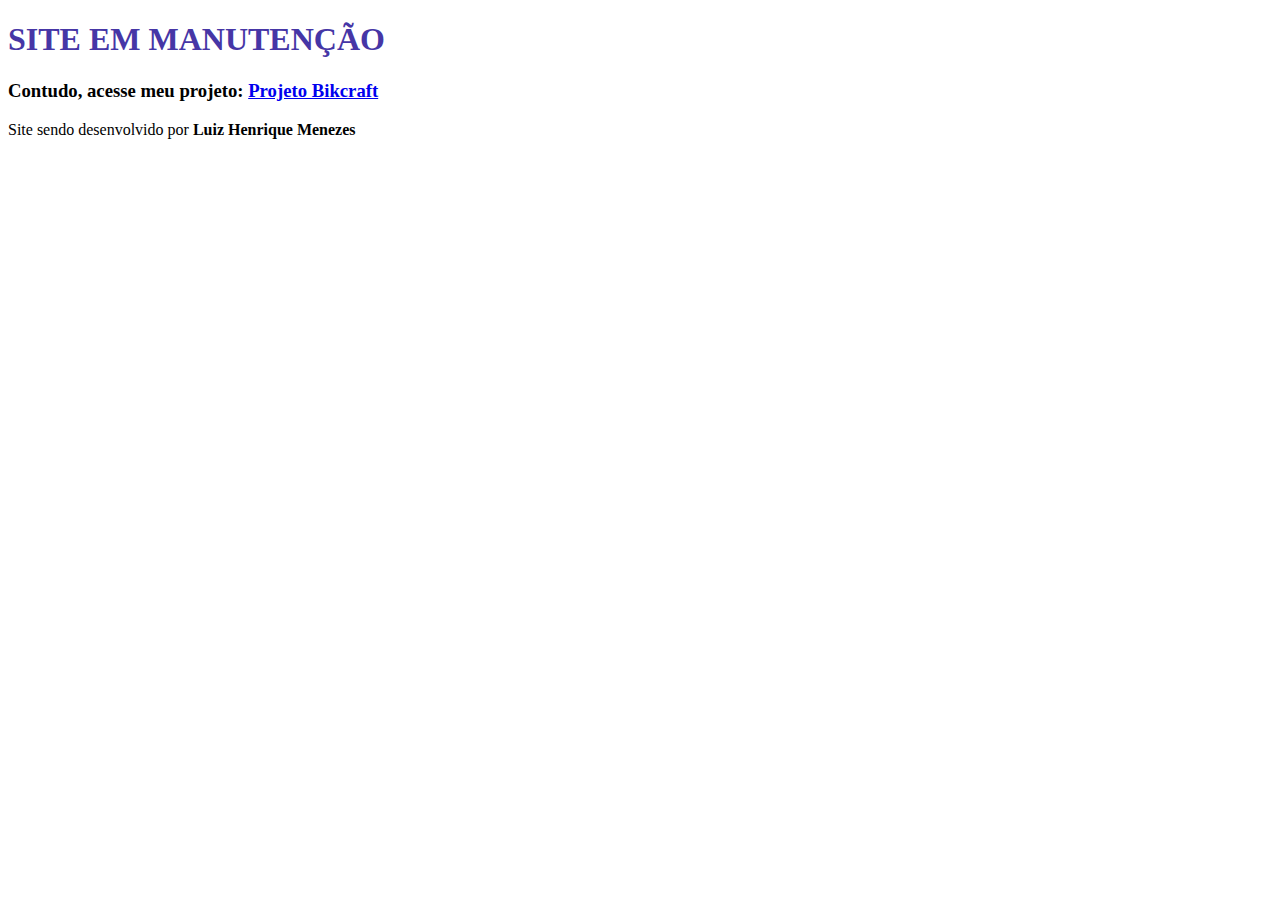
<file: index.html>
<!DOCTYPE html>
<html lang="pt-br">
  <head>
    <title>Portfólio - Luiz Henrique</title>
    <meta charset="utf-8">
    <link rel="stylesheet" href="css/style.css">
  </head>
  
  <body>
    <div class="container">
      <header>
        <h1>SITE EM MANUTENÇÃO</h1>
      </header>
      
      <div> 
        <h3>
          <p> Contudo, acesse meu projeto:
            <a href="Origamid Projects/bikecraft mine/web/index.html">Projeto Bikcraft</a>
          </p>
        </h3>
      </div>
      
      <footer>
        <p>Site sendo desenvolvido por <strong>Luiz Henrique Menezes</strong></p> <br>
      </footer>
    </div>


    <!-- Global site tag (gtag.js) - Google Analytics -->
    <script async src="https://www.googletagmanager.com/gtag/js?id=G-ENLS49CXFW"></script>
    <script>
      window.dataLayer = window.dataLayer || [];
      function gtag(){dataLayer.push(arguments);}
      gtag('js', new Date());

      gtag('config', 'G-ENLS49CXFW');
    </script>

  </body>
</html>
</file>
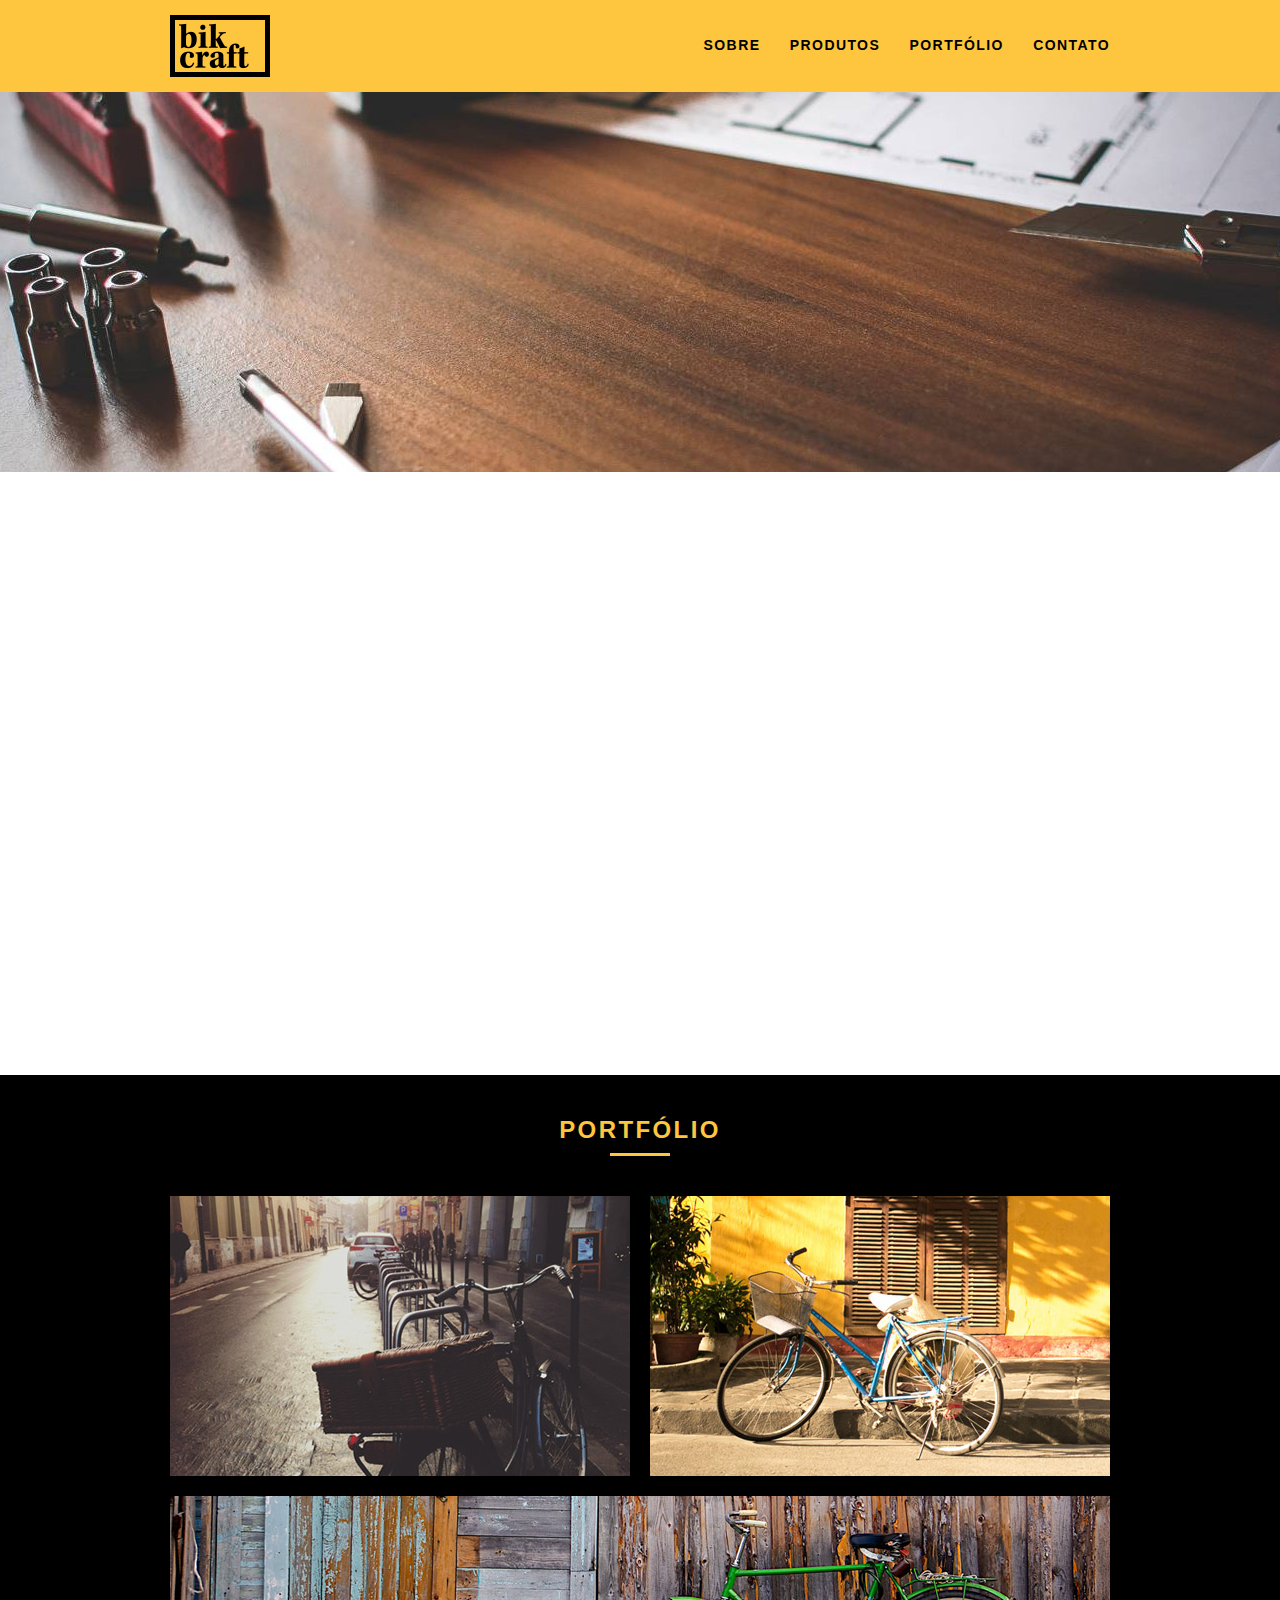
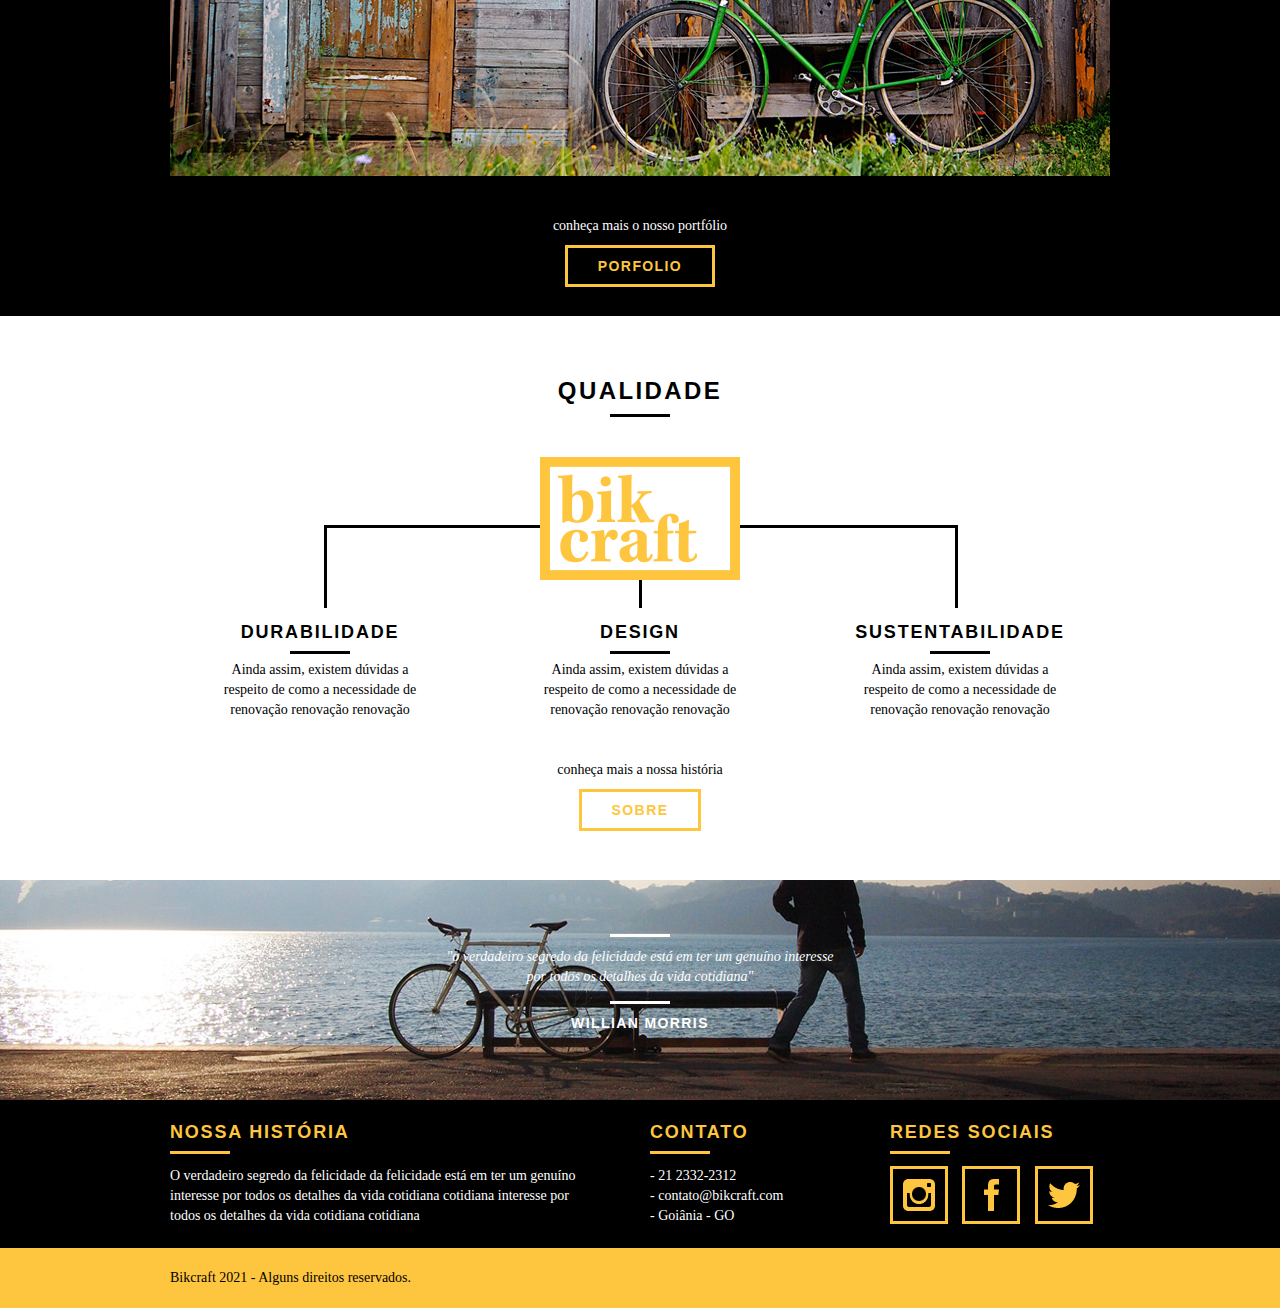
<file: Origamid Projects/bikecraft mine/web/index.html>
<!DOCTYPE html>
<html lang="pt-br">
	<head>
		<meta charset="utf-8">
		<link rel="stylesheet" href="css/style.css">
		<script src="js/libs/modernizr.custom.45655.js"></script>
		<title>Bikcraft - Bicicletas Personalizadas</title>
		<meta name="description" content="Compre a sua bicicleta personalizada na Bikcraft. Possuímos modelos Passeio, Retrô e Esporte.">
		<meta property="og:type" content="website"/>
		<meta property="og:title" content="Bikcraft - Bicicletas Personalizadas"/>
		<meta property="og:description" content="Compre a sua bicicleta personalizada na Bikcraft. Possuímos modelos Passeio, Retrô e Esporte."/>
		<meta property="og:url" content="http://bikcraft.com"/>
		<meta property="og:image" content="http://bikcraft.com/img/og-image.png"/>
		<meta name="viewport" content="width=device-width, initial-scale=1">
		<link rel="shortcut icon" href="favicon.ico">

	</head>
	<body>
		<header class="header">
			<div class="container">
				<a href="index.html" class="grid-4">
					<img src="img/bikcraft.png" alt="Bikcraf">
				</a>
				<nav class="grid-12 header_menu">
					<ul>
						<li><a href="sobre.html">Sobre</a></li>
						<li><a href="produtos.html">Produtos</a></li>
						<li><a href="portfolio.html">Portfólio</a></li>
						<li><a href="contato.html">Contato</a></li>
					</ul>
				</nav>
			</div>
		</header>

			<section class="introducao">
				<div class="container">
					<h1>Bicicletas Feitas a Mãos</h1>
					<blockquote class="quote-externo">
					<p>"não tenha nada em sua casa que você não considere útil ou acredita ser bonito"
					</p>
					<cite>WILLIAN MORRIS</cite>
					</blockquote>
					<a href="produtos.html" class="btn">Orçamento</a>
				</div>
			</section>

			<section class="produtos container animar-interno">
				<h2 class="subtitulo">Produtos</h2>
				<ul class="produtos_lista">
					
					<li class="grid-1-3">
						<div class="produtos_icone">
						<img src="img/produtos/passeio.png">
						</div>
						<h3>Passeio</h3>
						<p>Ainda assim, existem dúvidas a respeito de como a necessidade de renovação.</p>
					</li>

					<li class="grid-1-3">
						<div class="produtos_icone">
						<img src="img/produtos/esporte.png">
						</div>
						<h3>Esporte</h3>
						<p>Ainda assim, existem dúvidas a respeito de como a necessidade de renovação.</p>
					</li>

					<li class="grid-1-3">
						<div class="produtos_icone">
						<img src="img/produtos/retro.png">
						</div>
						<h3>Retro</h3>
						<p>Ainda assim, existem dúvidas a respeito de como a necessidade de renovação.</p>
					</li>
				</ul>
				<div class="call">
					<p>clique aqui e veja os detalhes dos produtos</p>
					<a href="produtos.html" class="btn btn-preto">Produtos</a>
				</div>
			</section>
<!-- Fecha Produtos -->

			<section class="portfolio">
				<div class="container">
					<h2 class="subtitulo">Portfólio</h2>
						<div class="portfolio_lista">
							<div class="grid-8"><img src="img/portfolio/retro.jpg" alt="Bicicleta Retro"></div>
							<div class="grid-8"><img src="img/portfolio/passeio.jpg" alt="Bicicleta de Passeio"></div>
							<div class="grid-16"><img src="img/portfolio/esporte.jpg" alt="Bicicleta para Esporte"></div>
						</div>
						<div class="call">
							<p>conheça mais o nosso portfólio</p>
							<a href="portfolio.html" class="btn">Porfolio</a>
						</div>
				</div>
			</section>

			<section class="qualidade container">
				<h2 class="subtitulo">Qualidade</h2>
				<img src="img/bikcraft-qualidade.png">
				<ul class="qualidade_lista">
					<li class="grid-1-3">
					<h3>Durabilidade</h3>
					<p>Ainda assim, existem dúvidas a respeito de como a necessidade de renovação renovação renovação</p>
					</li>
					<li class="grid-1-3">
					<h3>Design</h3>
					<p>Ainda assim, existem dúvidas a respeito de como a necessidade de renovação renovação renovação</p>
					</li>
					<li class="grid-1-3">
					<h3>Sustentabilidade</h3>
					<p>Ainda assim, existem dúvidas a respeito de como a necessidade de renovação renovação renovação</p>
					</li>
				</ul>
				<div class="call">
					<P>conheça mais a nossa história</P>
					<a href="sobre.html" class="btn btn-preto">Sobre</a>
			</div>
			</section>

			<section class="quebra">
				<blockquote class="quote-externo container">
					<p>"o verdadeiro segredo da felicidade está em ter um genuíno interesse por todos os detalhes da vida cotidiana"
					</p>
					<cite>WILLIAN MORRIS</cite>
				</blockquote>
			</section>

			<footer>
				<div class="footer">
					<div class="container">

						<div class="grid-8 footer_historia">
							<h3>Nossa História</h3>
							<p>O verdadeiro segredo da felicidade da felicidade está em ter um genuíno interesse por todos os detalhes da vida cotidiana cotidiana interesse por todos os detalhes da vida cotidiana cotidiana
							</p>
						</div>
						
						<div class="grid-4 footer_contato">
							<h3>Contato</h3>
							<ul>
								<li>- 21 2332-2312</li>
								<li>- contato@bikcraft.com</li>
								<li>- Goiânia - GO</li>
							</ul>
						</div>

						<div class="grid-4 footer_redes">
							<h3>Redes Sociais</h3>
							<ul>
								<li><a href="https://www.instagram.com" target="_blank"><img src="img/redes-sociais/instagram.png"></a></li>
								<li><a href="https://www.facebook.com" target="_blank"><img src="img/redes-sociais/facebook.png"></a></li>
								<li><a href="https://www.twitter.com" target="_blank"><img src="img/redes-sociais/twitter.png"></a></li>
								</ul>
						</div>

					</div>
				</div>
				<div class="copy">
					<div class="container">
						<p class="grid-16"> Bikcraft 2021 - Alguns direitos reservados.
						</p>
					</div>
				</div>
			</footer>

	<!-- JavaScript -->
	<script src="js/libs/jquery-3.6.0.min.js"></script>
	<script src="js/plugins.js"></script>
	<script src="js/main.js"></script>
	<!-- JavaScript -->

	</body>
</html>
</file>
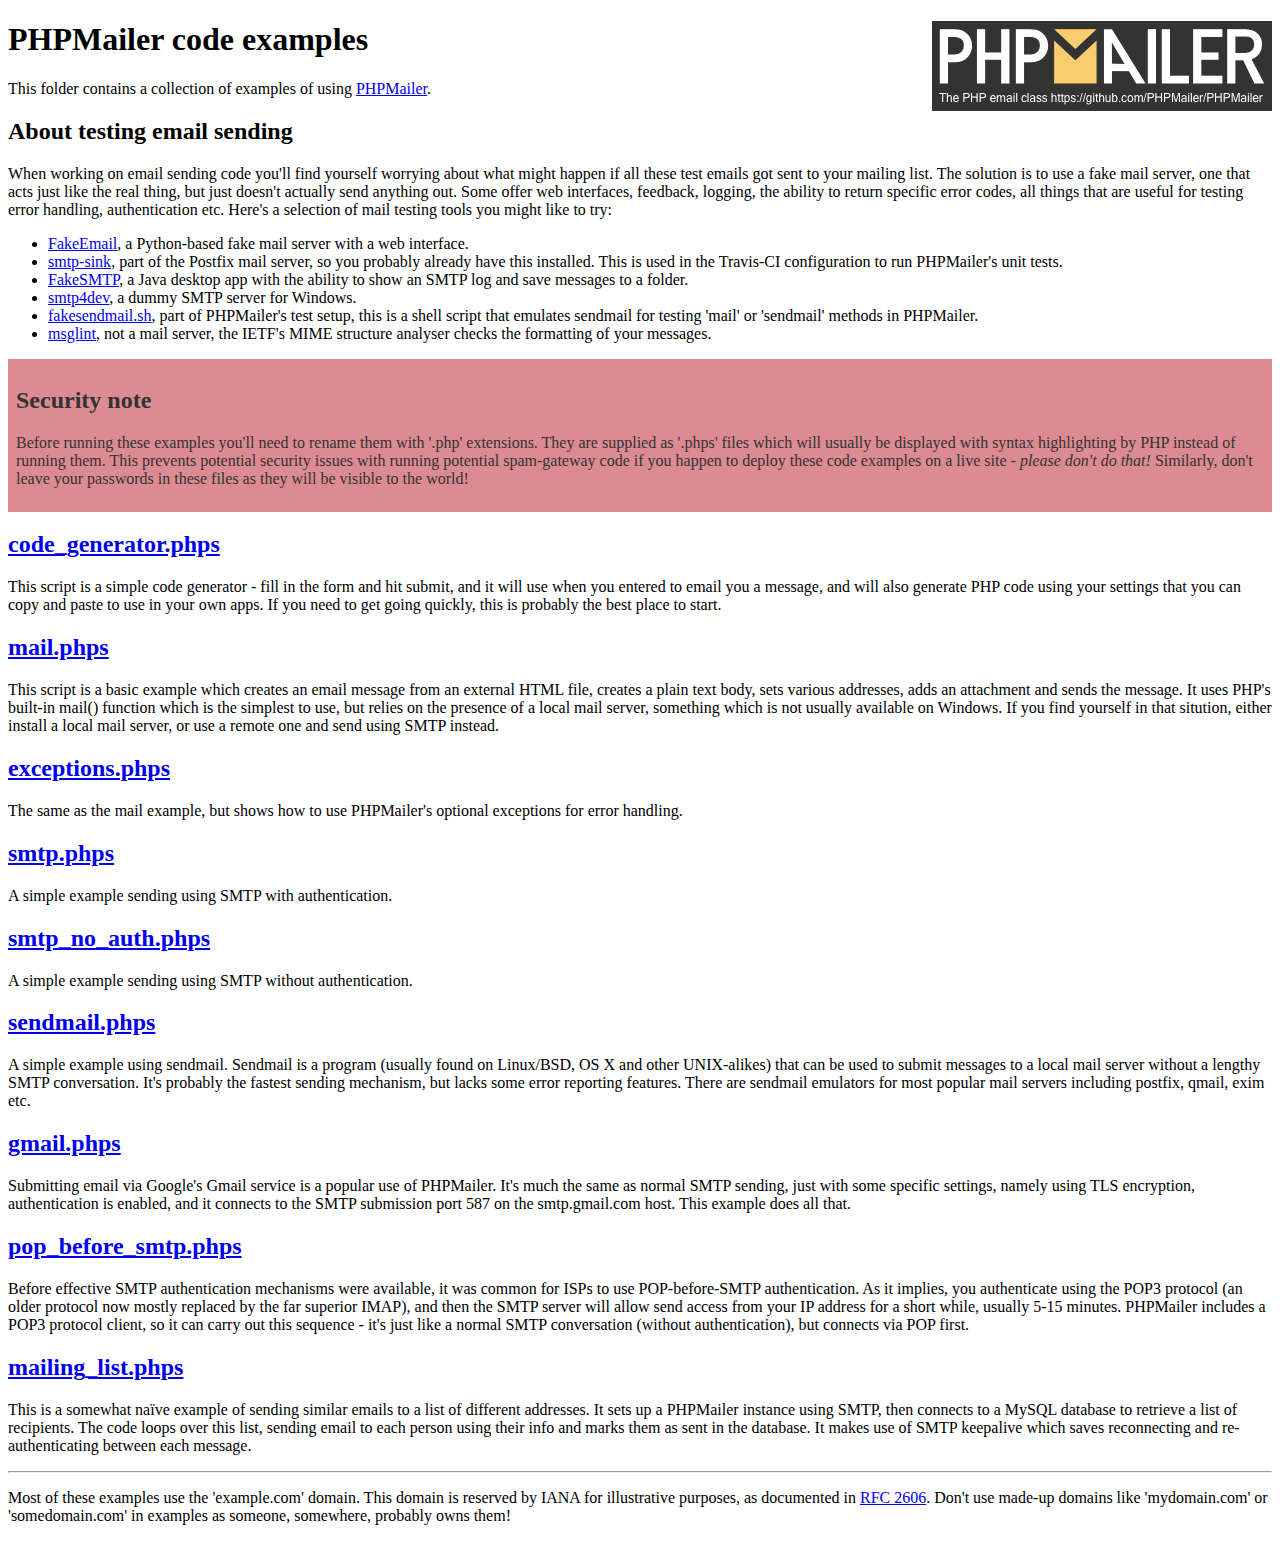
<file: Origamid Projects/bikecraft mine/web/PHPMailer/examples/index.html>
<!DOCTYPE html>
<html>
<head>
	<meta charset="UTF-8">
	<title>PHPMailer Examples</title>
</head>
<body>
<h1>PHPMailer code examples<a href="https://github.com/PHPMailer/PHPMailer"><img src="images/phpmailer.png" style="float:right; border:0;" alt="PHPMailer logo"></a></h1>
<p>This folder contains a collection of examples of using <a href="https://github.com/PHPMailer/PHPMailer">PHPMailer</a>.</p>
<h2>About testing email sending</h2>
<p>When working on email sending code you'll find yourself worrying about what might happen if all these test emails got sent to your mailing list. The solution is to use a fake mail server, one that acts just like the real thing, but just doesn't actually send anything out. Some offer web interfaces, feedback, logging, the ability to return specific error codes, all things that are useful for testing error handling, authentication etc. Here's a selection of mail testing tools you might like to try:</p>
<ul>
  <li><a href="https://github.com/isotoma/FakeEmail">FakeEmail</a>, a Python-based fake mail server with a web interface.</li>
  <li><a href="http://www.postfix.org/smtp-sink.1.html">smtp-sink</a>, part of the Postfix mail server, so you probably already have this installed. This is used in the Travis-CI configuration to run PHPMailer's unit tests.</li>
  <li><a href="https://github.com/Nilhcem/FakeSMTP">FakeSMTP</a>, a Java desktop app with the ability to show an SMTP log and save messages to a folder.</li>
  <li><a href="http://smtp4dev.codeplex.com">smtp4dev</a>, a dummy SMTP server for Windows.</li>
  <li><a href="https://github.com/PHPMailer/PHPMailer/blob/master/test/fakesendmail.sh">fakesendmail.sh</a>, part of PHPMailer's test setup, this is a shell script that emulates sendmail for testing 'mail' or 'sendmail' methods in PHPMailer.</li>
  <li><a href="http://tools.ietf.org/tools/msglint/">msglint</a>, not a mail server, the IETF's MIME structure analyser checks the formatting of your messages.</li>
</ul>
<div style="padding: 8px; color: #333333; background-color: #dc8b92">
<h2>Security note</h2>
<p>Before running these examples you'll need to rename them with '.php' extensions. They are supplied as '.phps' files which will usually be displayed with syntax highlighting by PHP instead of running them. This prevents potential security issues with running potential spam-gateway code if you happen to deploy these code examples on a live site - <em>please don't do that!</em> Similarly, don't leave your passwords in these files as they will be visible to the world!</p>
</div>
<h2><a href="code_generator.phps">code_generator.phps</a></h2>
<p>This script is a simple code generator - fill in the form and hit submit, and it will use when you entered to email you a message, and will also generate PHP code using your settings that you can copy and paste to use in your own apps. If you need to get going quickly, this is probably the best place to start.</p>
<h2><a href="mail.phps">mail.phps</a></h2>
<p>This script is a basic example which creates an email message from an external HTML file, creates a plain text body, sets various addresses, adds an attachment and sends the message. It uses PHP's built-in mail() function which is the simplest to use, but relies on the presence of a local mail server, something which is not usually available on Windows. If you find yourself in that sitution, either install a local mail server, or use a remote one and send using SMTP instead.</p>
<h2><a href="exceptions.phps">exceptions.phps</a></h2>
<p>The same as the mail example, but shows how to use PHPMailer's optional exceptions for error handling.</p>
<h2><a href="smtp.phps">smtp.phps</a></h2>
<p>A simple example sending using SMTP with authentication.</p>
<h2><a href="smtp_no_auth.phps">smtp_no_auth.phps</a></h2>
<p>A simple example sending using SMTP without authentication.</p>
<h2><a href="sendmail.phps">sendmail.phps</a></h2>
<p>A simple example using sendmail. Sendmail is a program (usually found on Linux/BSD, OS X and other UNIX-alikes) that can be used to submit messages to a local mail server without a lengthy SMTP conversation. It's probably the fastest sending mechanism, but lacks some error reporting features. There are sendmail emulators for most popular mail servers including postfix, qmail, exim etc.</p>
<h2><a href="gmail.phps">gmail.phps</a></h2>
<p>Submitting email via Google's Gmail service is a popular use of PHPMailer. It's much the same as normal SMTP sending, just with some specific settings, namely using TLS encryption, authentication is enabled, and it connects to the SMTP submission port 587 on the smtp.gmail.com host. This example does all that.</p>
<h2><a href="pop_before_smtp.phps">pop_before_smtp.phps</a></h2>
<p>Before effective SMTP authentication mechanisms were available, it was common for ISPs to use POP-before-SMTP authentication. As it implies, you authenticate using the POP3 protocol (an older protocol now mostly replaced by the far superior IMAP), and then the SMTP server will allow send access from your IP address for a short while, usually 5-15 minutes. PHPMailer includes a POP3 protocol client, so it can carry out this sequence - it's just like a normal SMTP conversation (without authentication), but connects via POP first.</p>
<h2><a href="mailing_list.phps">mailing_list.phps</a></h2>
<p>This is a somewhat naïve example of sending similar emails to a list of different addresses. It sets up a PHPMailer instance using SMTP, then connects to a MySQL database to retrieve a list of recipients. The code loops over this list, sending email to each person using their info and marks them as sent in the database. It makes use of SMTP keepalive which saves reconnecting and re-authenticating between each message.</p>
<hr>
<p>Most of these examples use the 'example.com' domain. This domain is reserved by IANA for illustrative purposes, as documented in <a href="http://tools.ietf.org/html/rfc2606">RFC 2606</a>. Don't use made-up domains like 'mydomain.com' or 'somedomain.com' in examples as someone, somewhere, probably owns them!</p>
</body>
</html>
</file>
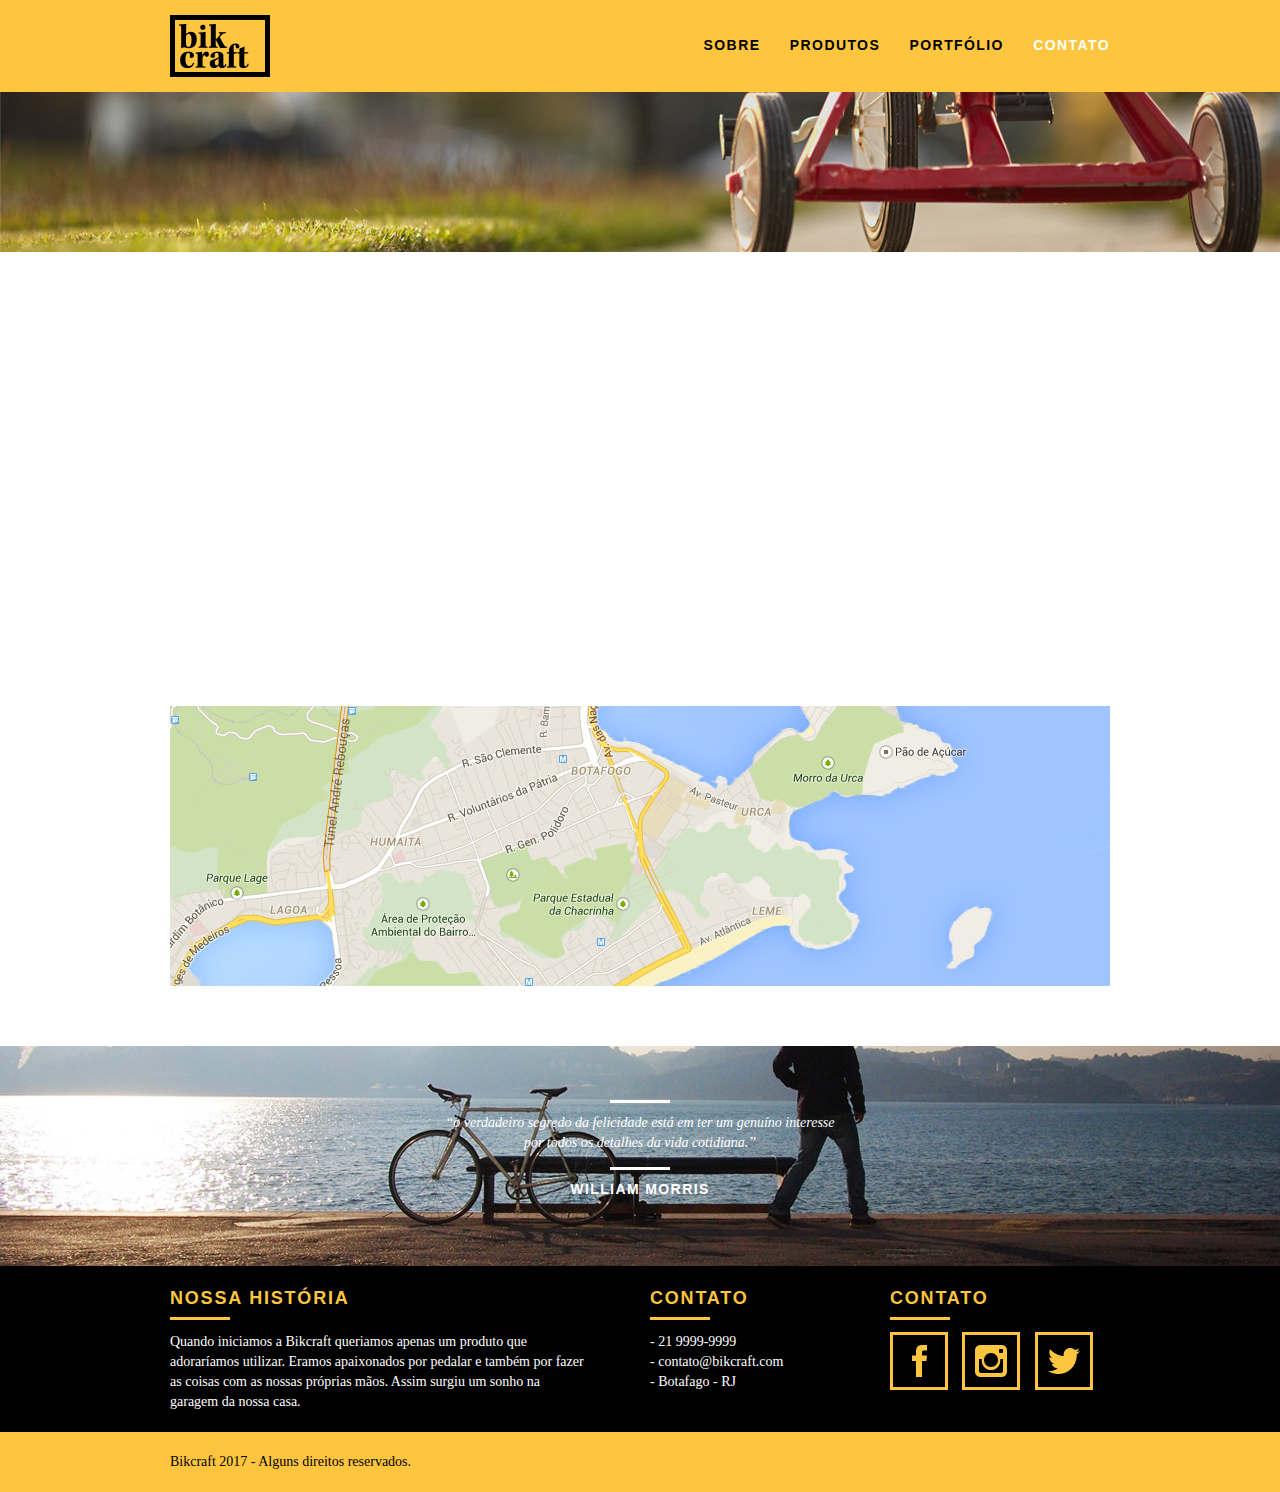
<file: Origamid Projects/bikecraft mine/web/contato.html>
<!DOCTYPE html>
<html lang="pt-br">
	<head>
		<meta charset="utf-8">
		<title>Bikcraft - Contato - 21 9999-9999</title>
		<meta name="description" content="Compre a sua bicicleta personalizada na Bikcraft. Possuímos modelos Passeio, Retrô e Esporte.">
		<meta property="og:type" content="website"/>
		<meta property="og:title" content="Bikcraft - Bicicletas Personalizadas"/>
		<meta property="og:description" content="Compre a sua bicicleta personalizada na Bikcraft. Possuímos modelos Passeio, Retrô e Esporte."/>
		<meta property="og:url" content="http://bikcraft.com"/>
		<meta property="og:image" content="http://bikcraft.com/img/og-image.png"/>
		<meta name="viewport" content="width=device-width, initial-scale=1">
		<link rel="shortcut icon" href="favicon.ico">

		<link rel="stylesheet" href="css/style.css">
		<script src="js/libs/modernizr.custom.45655.js"></script>
	</head>

	<body>

		<header class="header">
			<div class="container">
				<a href="index.html" class="grid-4">
					<img src="img/bikcraft.png" alt="Bikcraft">
				</a>
				<nav class="grid-12 header_menu">
					<ul>
						<li><a href="sobre.html">Sobre</a></li>
						<li><a href="produtos.html">Produtos</a></li>
						<li><a href="portfolio.html">Portfólio</a></li>
						<li><a href="contato.html" class="menu_ativo">Contato</a></li>
					</ul>
				</nav>
			</div>
		</header>

		<section class="introducao-interna interna_contato">
			<div class="container">
				<h1>Contato</h1>
				<p>tire suas dúvidas com a gente</p>
			</div>
		</section>

		<section class="contato container animar-interno">

			<form action="enviar.php" method="post" name="form" class="formphp contato_form grid-8">
				<label for="nome">Nome</label>
				<input id="nome" name="nome" type="text">
				<label for="email">E-mail</label>
				<input id="email" name="email" type="text">
				<label for="telefone">Telefone</label>
				<input id="telefone" name="telefone" type="text">

				<label class="nao-aparece">Se você não é um robô, deixe em branco.</label>
				<input type="text" class="nao-aparece" name="leaveblank">
				<label class="nao-aparece">Se você não é um robô, não mude este campo.</label>
				<input type="text" class="nao-aparece" name="dontchange" value="http://" >

				<label for="mensagem">Mensagem</label>
				<textarea name="mensagem" id="mensagem"></textarea>

				<button id="enviar" name="enviar" type="submit" class="btn btn-preto">Enviar</button>
			</form>

			<div class="contato_dados grid-8">
				<h3>Dados</h3>
				<span>+55 21 9999-9999</span>
				<span>orcamento@bikcraft.com</span>
				<span>Rua Ali Perto - Botafogo</span>
				<span>Rio de Janeiro - RJ - Brasil</span>
				<h3>Redes Sociais</h3>
				<ul>
					<li><a href="http://facebook.com" target="_blank"><img src="img/redes-sociais/facebook.png" alt="Facebook Bikcraft"></a></li>
					<li><a href="http://instagram.com" target="_blank"><img src="img/redes-sociais/instagram.png" alt="Instagram Bikcraft"></a></li>
					<li><a href="http://twitter.com" target="_blank"><img src="img/redes-sociais/twitter.png" alt="Twitter Bikcraft"></a></li>
				</ul>
			</div>
		</section>

		<section class="container contato_mapa">
			<a href="http://google.com" target="_blank" class="grid-16"><img src="img/endereco-bikcraft.jpg" alt="Endereço da Bikcraft"></a>
		</section>

		<div class="quebra">
			<blockquote class="quote-externo container">
				<p>“o verdadeiro segredo da felicidade está em ter um genuíno interesse por todos os detalhes da vida cotidiana.”</p>
				<cite>WILLIAM MORRIS</cite>
			</blockquote>
		</div>

		<footer>
			<div class="footer">
				<div class="container">

					<div class="grid-8 footer_historia">
						<h3>Nossa História</h3>
						<p>Quando iniciamos a Bikcraft queriamos apenas um produto que adoraríamos utilizar. Eramos apaixonados por pedalar e também por fazer as coisas com as nossas próprias mãos. Assim surgiu um sonho na garagem da nossa casa.</p>
					</div>

					<div class="grid-4 footer_contato">
						<h3>Contato</h3>
						<ul>
							<li>- 21 9999-9999</li>
							<li>- contato@bikcraft.com</li>
							<li>- Botafago - RJ</li>
						</ul>
					</div>

					<div class="grid-4 footer_redes">
						<h3>Contato</h3>
						<ul>
							<li><a href="http://facebook.com" target="_blank"><img src="img/redes-sociais/facebook.png" alt="Facebook Bikcraft"></a></li>
							<li><a href="http://instagram.com" target="_blank"><img src="img/redes-sociais/instagram.png" alt="Instagram Bikcraft"></a></li>
							<li><a href="http://twitter.com" target="_blank"><img src="img/redes-sociais/twitter.png" alt="Twitter Bikcraft"></a></li>
						</ul>
					</div>

				</div>
			</div>

			<div class="copy">
				<div class="container">
					<p class="grid-16">Bikcraft 2017 - Alguns direitos reservados.</p>
				</div>
			</div>
		</footer>

	<!-- JavaScript -->
	<script src="js/libs/jquery-3.6.0.min.js"></script>
	<script src="js/plugins.js"></script>
	<script src="js/main.js"></script>

	<!-- JavaScript -->


	</body>
</html>
</file>
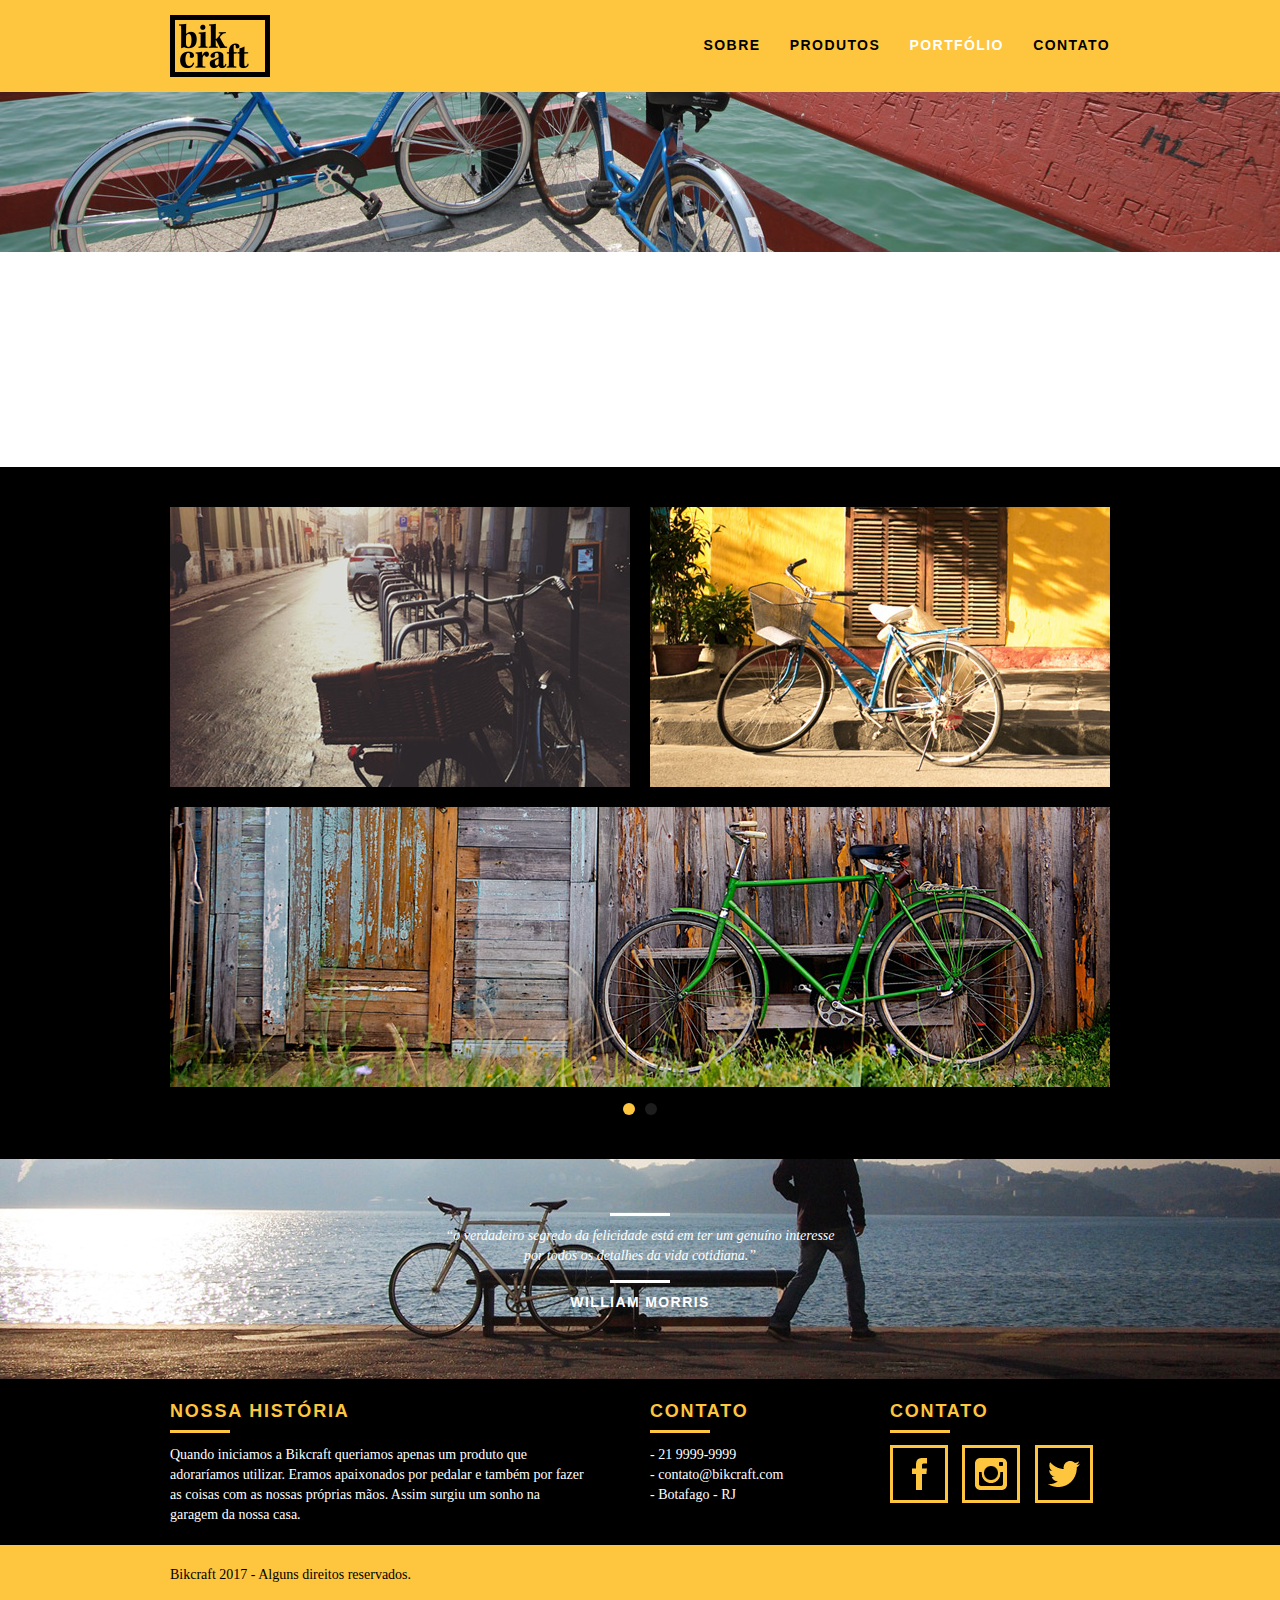
<file: Origamid Projects/bikecraft mine/web/portfolio.html>
<!DOCTYPE html>
<html lang="pt-br">
	<head>
		<meta charset="utf-8">
		<title>Bikcraft - Conheça o portfólio de clientes</title>
		<meta name="description" content="Compre a sua bicicleta personalizada na Bikcraft. Possuímos modelos Passeio, Retrô e Esporte.">
		<meta property="og:type" content="website"/>
		<meta property="og:title" content="Bikcraft - Bicicletas Personalizadas"/>
		<meta property="og:description" content="Compre a sua bicicleta personalizada na Bikcraft. Possuímos modelos Passeio, Retrô e Esporte."/>
		<meta property="og:url" content="http://bikcraft.com"/>
		<meta property="og:image" content="http://bikcraft.com/img/og-image.png"/>
		<meta name="viewport" content="width=device-width, initial-scale=1">
		<link rel="shortcut icon" href="favicon.ico">

		<link rel="stylesheet" href="css/style.css">
		<script src="js/libs/modernizr.custom.45655.js"></script>
	</head>

	<body>

		<header class="header">
			<div class="container">
				<a href="index.html" class="grid-4">
					<img src="img/bikcraft.png" alt="Bikcraft">
				</a>
				<nav class="grid-12 header_menu">
					<ul>
						<li><a href="sobre.html">Sobre</a></li>
						<li><a href="produtos.html">Produtos</a></li>
						<li><a href="portfolio.html" class="menu_ativo">Portfólio</a></li>
						<li><a href="contato.html">Contato</a></li>
					</ul>
				</nav>
			</div>
		</header>

		<section class="introducao-interna interna_portfolio">
			<div class="container">
				<h1>Portfólio</h1>
				<p>conheça os projetos que amamos mostrar</p>
			</div>
		</section>

		<section class="container animar-interno">
			<ul class="rslides">
				<li>
					<blockquote class="quote_clientes">
						<p>"No mundo atual, a contínua expansão de nossa atividade cumpre 
							um papel essencial na formulação da gestão inovadora da qual fazemos parte"
						</p>
						<cite>Barbara Moss</cite>
					</blockquote>
				</li>

				<li>
					<blockquote class="quote_clientes">
						<p>"No mundo atual, a contínua expansão de nossa atividade cumpre 
							um papel essencial na formulação da gestão inovadora da qual fazemos parte"
						</p>
						<cite>Carla</cite>
					</blockquote>
				</li>

				<li>
					<blockquote class="quote_clientes">
						<p>"No mundo atual, a contínua expansão de nossa atividade cumpre 
							um papel essencial na formulação da gestão inovadora da qual fazemos parte"
						</p>
						<cite>Antonio</cite>
					</blockquote>
				</li>

			</ul>
		</section>

		<section class="portfolio">
			<div class="container">
				<ul class="portfolio_lista rslides_portfolio">

					<li>
						<div class="grid-8"><img src="img/portfolio/retro.jpg" alt="Bicicleta Retro"></div>
						<div class="grid-8"><img src="img/portfolio/passeio.jpg" alt="Bicicleta de Passeio"></div>
						<div class="grid-16"><img src="img/portfolio/esporte.jpg" alt="Bicicleta para Esporte"></div>
					</li>

					<li>
						<div class="grid-8"><img src="img/portfolio/passeio.jpg" alt="Bicicleta de Passeio"></div>
						<div class="grid-8"><img src="img/portfolio/retro.jpg" alt="Bicicleta Retro"></div>
						<div class="grid-16"><img src="img/portfolio/esporte.jpg" alt="Bicicleta para Esporte"></div>
					</li>

				</ul>
			</div>				
		</section>


		<div class="quebra">
			<blockquote class="quote-externo container">
				<p>“o verdadeiro segredo da felicidade está em ter um genuíno interesse por todos os detalhes da vida cotidiana.”</p>
				<cite>WILLIAM MORRIS</cite>
			</blockquote>
		</div>

		<footer>
			<div class="footer">
				<div class="container">

					<div class="grid-8 footer_historia">
						<h3>Nossa História</h3>
						<p>Quando iniciamos a Bikcraft queriamos apenas um produto que adoraríamos utilizar. Eramos apaixonados por pedalar e também por fazer as coisas com as nossas próprias mãos. Assim surgiu um sonho na garagem da nossa casa.</p>
					</div>

					<div class="grid-4 footer_contato">
						<h3>Contato</h3>
						<ul>
							<li>- 21 9999-9999</li>
							<li>- contato@bikcraft.com</li>
							<li>- Botafago - RJ</li>
						</ul>
					</div>

					<div class="grid-4 footer_redes">
						<h3>Contato</h3>
						<ul>
							<li><a href="http://facebook.com" target="_blank"><img src="img/redes-sociais/facebook.png" alt="Facebook Bikcraft"></a></li>
							<li><a href="http://instagram.com" target="_blank"><img src="img/redes-sociais/instagram.png" alt="Instagram Bikcraft"></a></li>
							<li><a href="http://twitter.com" target="_blank"><img src="img/redes-sociais/twitter.png" alt="Twitter Bikcraft"></a></li>
						</ul>
					</div>

				</div>
			</div>

			<div class="copy">
				<div class="container">
					<p class="grid-16">Bikcraft 2017 - Alguns direitos reservados.</p>
				</div>
			</div>
		</footer>

		<!-- JavaScript -->
		<script src="js/libs/jquery-3.6.0.min.js"></script>
		<script src="js/plugins.js"></script>
		<script src="js/main.js"></script>
	
		<!-- JavaScript -->


		
	</body>
</html>
</file>
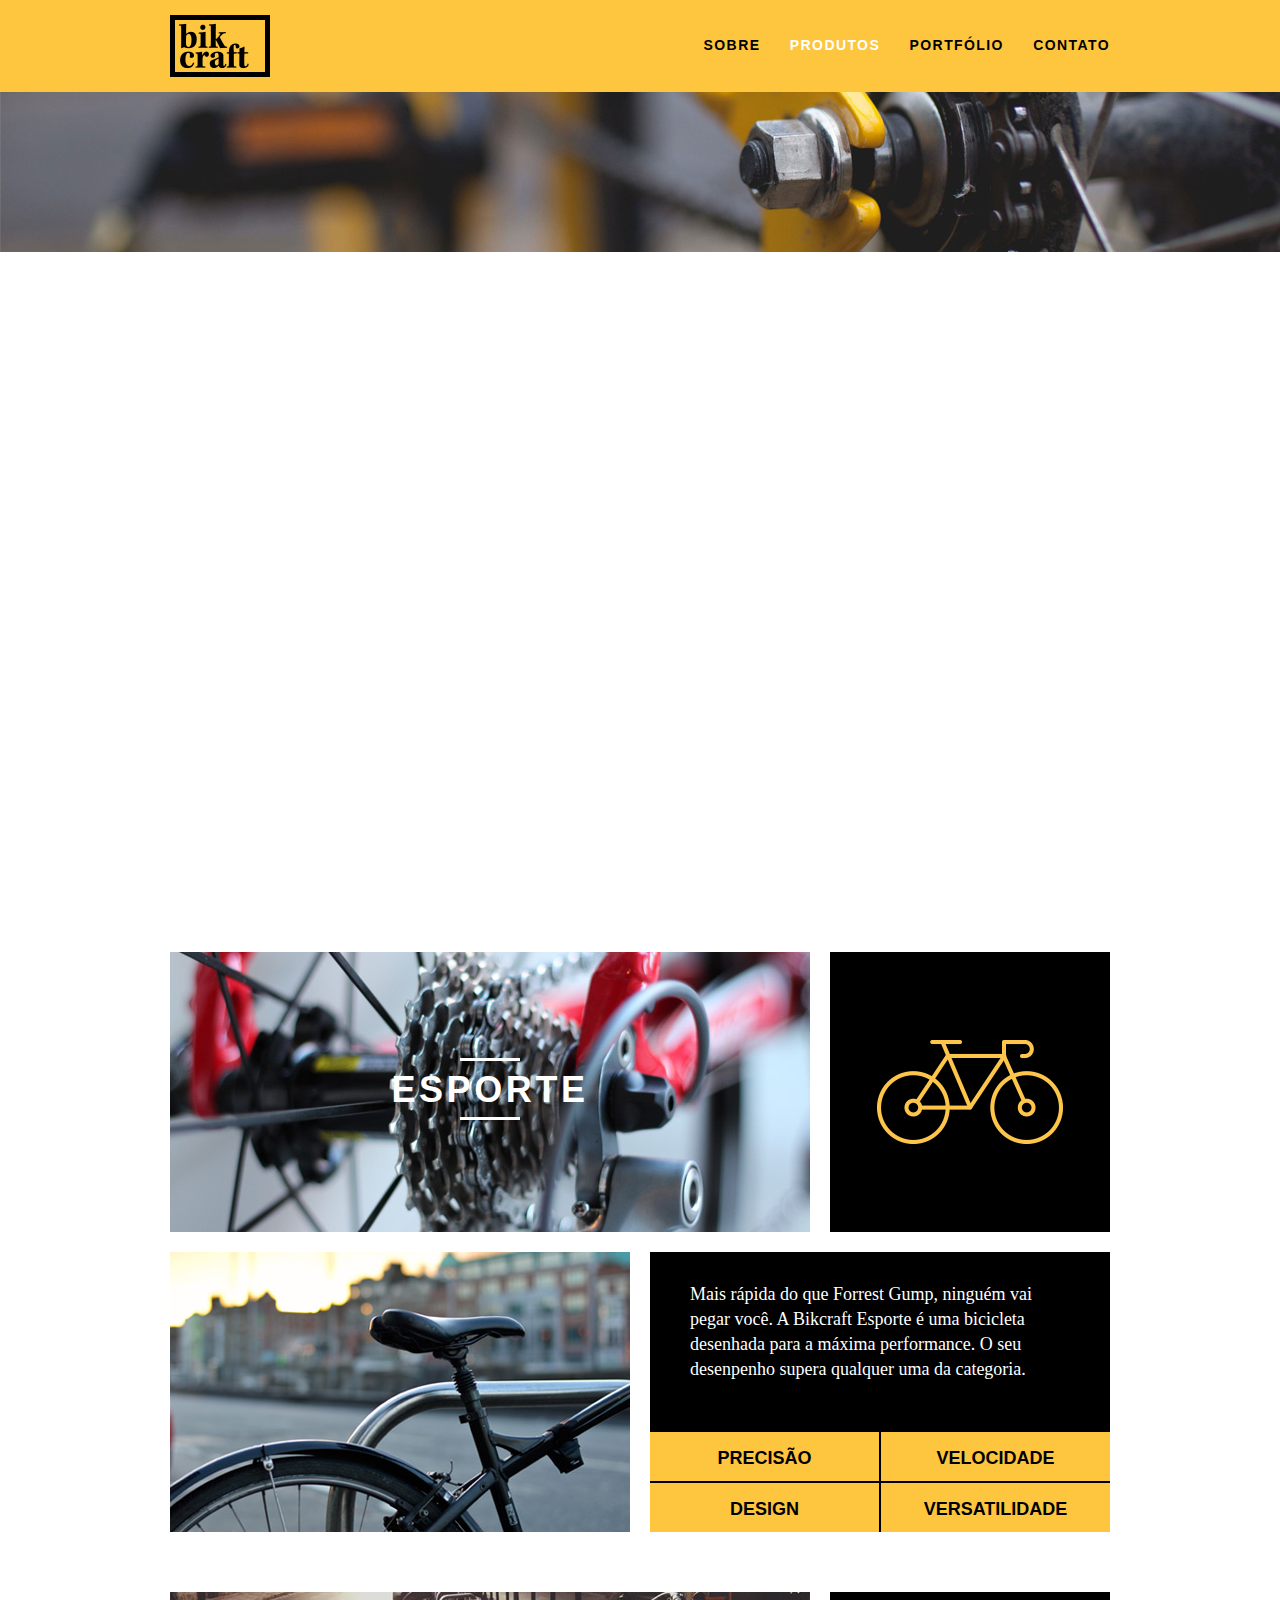
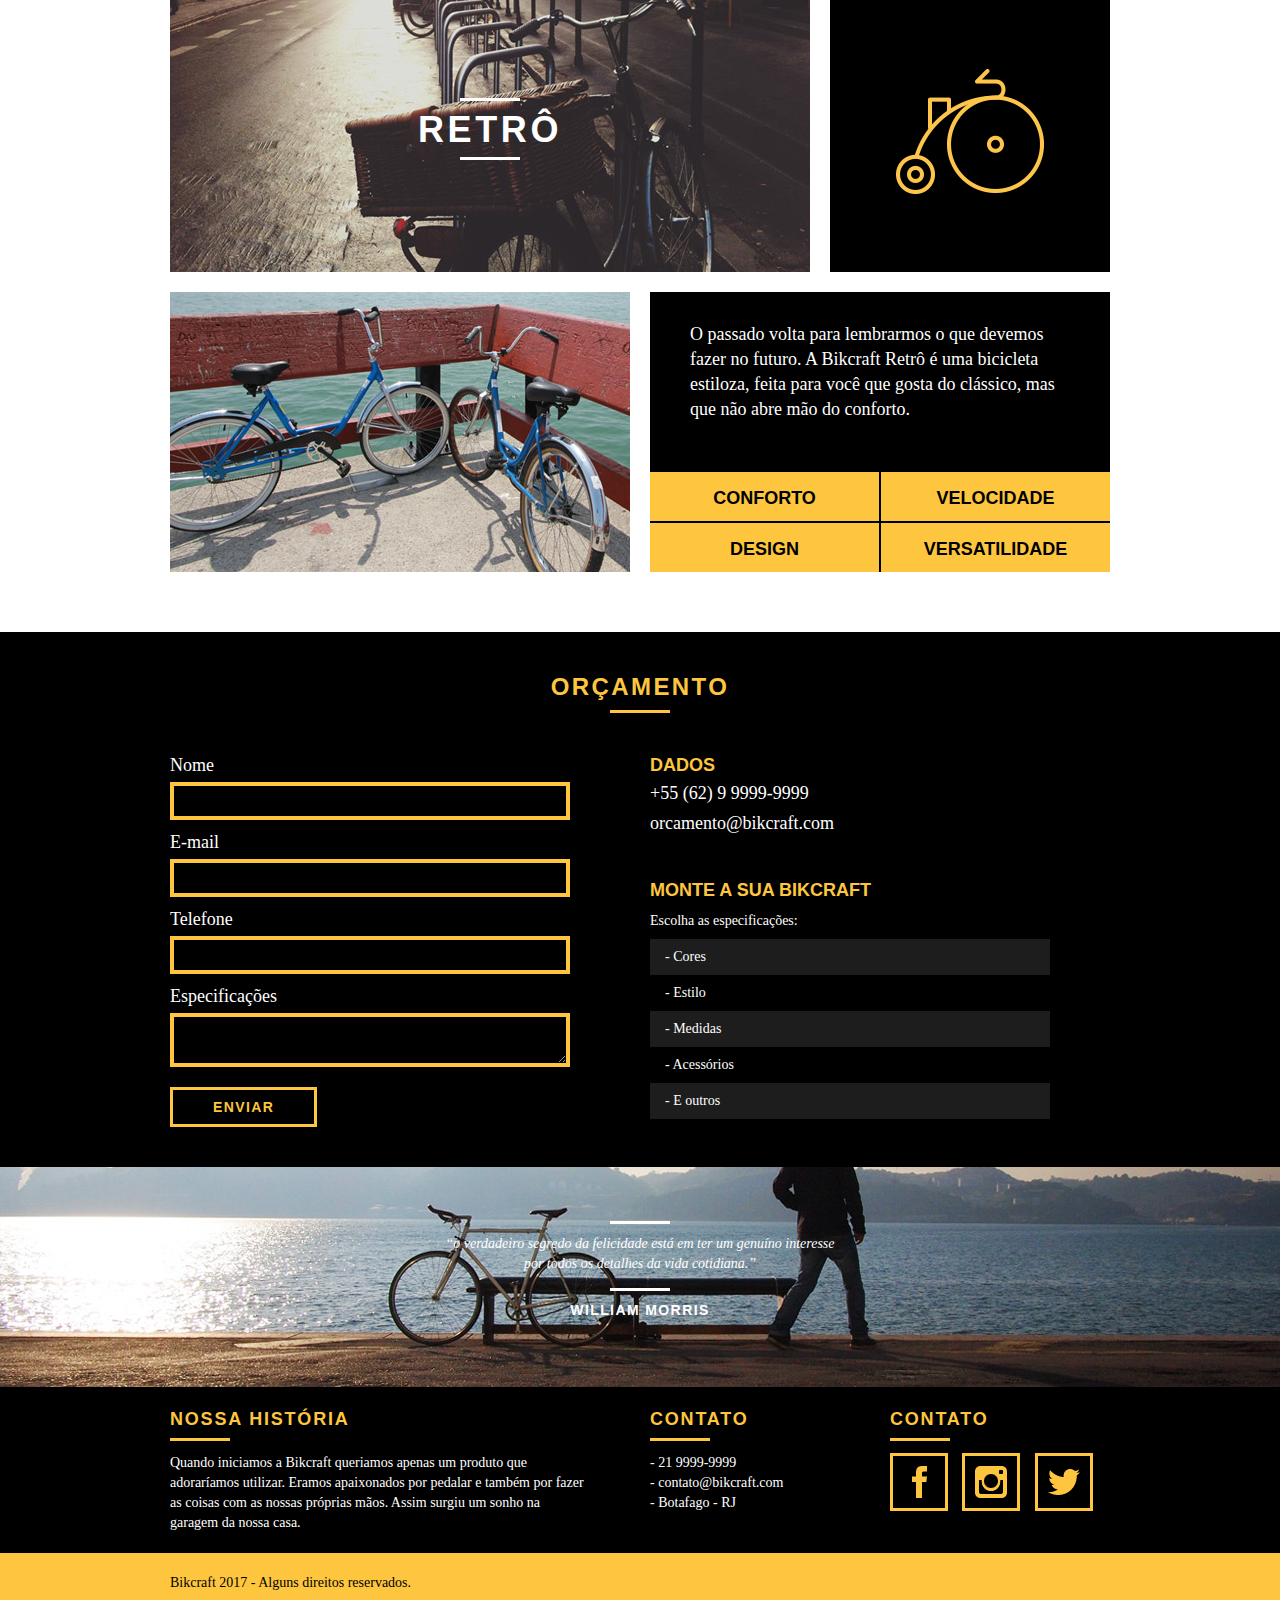
<file: Origamid Projects/bikecraft mine/web/produtos.html>
<!DOCTYPE html>
<html lang="pt-br">
	<head>
		<meta charset="utf-8">
		<title>Bikcraft - Conheça as linhas Passeio, Retrô e Esporte</title>

		<meta name="description" content="Compre a sua bicicleta personalizada na Bikcraft. Possuímos modelos Passeio, Retrô e Esporte.">
		<meta property="og:type" content="website"/>
		<meta property="og:title" content="Bikcraft - Bicicletas Personalizadas"/>
		<meta property="og:description" content="Compre a sua bicicleta personalizada na Bikcraft. Possuímos modelos Passeio, Retrô e Esporte."/>
		<meta property="og:url" content="http://bikcraft.com"/>
		<meta property="og:image" content="http://bikcraft.com/img/og-image.png"/>
		<meta name="viewport" content="width=device-width, initial-scale=1">
		<link rel="shortcut icon" href="favicon.ico">

		<link rel="stylesheet" href="css/style.css">
		<script src="js/libs/modernizr.custom.45655.js"></script>
	</head>
	<body>

		<header class="header">
			<div class="container">
				<a href="index.html" class="grid-4">
					<img src="img/bikcraft.png" alt="Bikcraft">
				</a>
				<nav class="grid-12 header_menu">
					<ul>
						<li><a href="sobre.html">Sobre</a></li>
						<li><a href="produtos.html" class="menu_ativo">Produtos</a></li>
						<li><a href="portfolio.html">Portfólio</a></li>
						<li><a href="contato.html">Contato</a></li>
					</ul>
				</nav>
			</div>
		</header>

		<section class="introducao-interna interna_produtos">
			<div class="container">
				<h1>Produtos</h1>
				<p>conheça todos os nossos produtos</p>
			</div>
		</section>

		<section class="container produto_item animar-interno">
			<div class="grid-11">
				<img src="img/produtos/bikcraft-passeio-1.jpg" alt="Bikcraft Passeio">
				<h2>Passeio</h2>
			</div>
			<div class="grid-5 produto_icone"><img src="img/produtos/passeio.png" alt="Icone Passeio"></div>
			<div class="grid-8"><img src="img/produtos/bikcraft-passeio-2.jpg" alt="Bikcraft Passeio"></div>
			<div class="grid-8 produto_info">
				<p>Muito melhor do que passear pela orla a vidros fechados. A Bikcraft Passeio é uma bicicleta que une conforto e praticidade para o seu dia a dia. Você nunca mais vai querer saber de outra.</p>
				<ul>
					<li>Conforto</li>
					<li>Praticidade</li>
					<li>Design</li>
					<li>Versatilidade</li>
				</ul>
			</div>
		</section>

		<section class="container produto_item">
			<div class="grid-11">
				<img src="img/produtos/bikcraft-esporte-1.jpg" alt="Bikcraft Esporte">
				<h2>Esporte</h2>
			</div>
			<div class="grid-5 produto_icone"><img src="img/produtos/esporte.png" alt="Icone Esporte"></div>
			<div class="grid-8"><img src="img/produtos/bikcraft-esporte-2.jpg" alt="Bikcraft Esporte"></div>
			<div class="grid-8 produto_info">
				<p>Mais rápida do que Forrest Gump, ninguém vai pegar você. A Bikcraft Esporte é uma bicicleta desenhada para a máxima performance. O seu desenpenho supera qualquer uma da categoria.</p>
				<ul>
					<li>Precisão</li>
					<li>Velocidade</li>
					<li>Design</li>
					<li>Versatilidade</li>
				</ul>
			</div>
		</section>

		<section class="container produto_item">
			<div class="grid-11">
				<img src="img/produtos/bikcraft-retro-1.jpg" alt="Bikcraft Retrô">
				<h2>Retrô</h2>
			</div>
			<div class="grid-5 produto_icone"><img src="img/produtos/retro.png" alt="Icone Retrô"></div>
			<div class="grid-8"><img src="img/produtos/bikcraft-retro-2.jpg" alt="Bikcraft Retrô"></div>
			<div class="grid-8 produto_info">
				<p>O passado volta para lembrarmos o que devemos fazer no futuro. A Bikcraft Retrô é uma bicicleta estiloza, feita para você que gosta do clássico, mas que não abre mão do conforto.</p>
				<ul>
					<li>Conforto</li>
					<li>Velocidade</li>
					<li>Design</li>
					<li>Versatilidade</li>
				</ul>
			</div>
		</section>

		<section class="orcamento">
				<div class="container">
					<h2 class="subtitulo">Orçamento</h2>
					<form action="enviar.php" method="post" name="form" class="formphp form grid-8">
						<label for="nome">Nome</label>
						<input id="nome" name="nome" type="text">
						<label for="email">E-mail</label>
						<input id="email" name="email" type="text">
						<label for="telefone">Telefone</label>
						<input id="telefone" name="telefone" type="text">
		
						<label class="nao-aparece">Se você não é um robô, deixe em branco.</label>
						<input type="text" class="nao-aparece" name="leaveblank">
						<label class="nao-aparece">Se você não é um robô, não mude este campo.</label>
						<input type="text" class="nao-aparece" name="dontchange" value="http://" >
		
						<label for="mensagem">Especificações</label>
						<textarea name="mensagem" id="mensagem"></textarea>
		
						<button id="enviar" name="enviar" type="submit" class="btn">Enviar</button>
					</form>
		

				<div class="orcamento_dados grid-8">
					<h3>Dados</h3>
					<span>+55 (62) 9 9999-9999</span>
					<span>orcamento@bikcraft.com</span>
					<h3>Monte a sua bikcraft</h3>
					<p>Escolha as especificações:</p>
					<ul>
						<li>- Cores</li>
						<li>- Estilo</li>
						<li>- Medidas</li>
						<li>- Acessórios</li>
						<li>- E outros</li>
					</ul>
				</div>
			</div>
		</section>

		<div class="quebra">
			<blockquote class="quote-externo container">
				<p>“o verdadeiro segredo da felicidade está em ter um genuíno interesse por todos os detalhes da vida cotidiana.”</p>
				<cite>WILLIAM MORRIS</cite>
			</blockquote>
		</div>

		<footer>
			<div class="footer">
				<div class="container">

					<div class="grid-8 footer_historia">
						<h3>Nossa História</h3>
						<p>Quando iniciamos a Bikcraft queriamos apenas um produto que adoraríamos utilizar. Eramos apaixonados por pedalar e também por fazer as coisas com as nossas próprias mãos. Assim surgiu um sonho na garagem da nossa casa.</p>
					</div>

					<div class="grid-4 footer_contato">
						<h3>Contato</h3>
						<ul>
							<li>- 21 9999-9999</li>
							<li>- contato@bikcraft.com</li>
							<li>- Botafago - RJ</li>
						</ul>
					</div>

					<div class="grid-4 footer_redes">
						<h3>Contato</h3>
						<ul>
							<li><a href="http://facebook.com" target="_blank"><img src="img/redes-sociais/facebook.png" alt="Facebook Bikcraft"></a></li>
							<li><a href="http://instagram.com" target="_blank"><img src="img/redes-sociais/instagram.png" alt="Instagram Bikcraft"></a></li>
							<li><a href="http://twitter.com" target="_blank"><img src="img/redes-sociais/twitter.png" alt="Twitter Bikcraft"></a></li>
						</ul>
					</div>

				</div>
			</div>

			<div class="copy">
				<div class="container">
					<p class="grid-16">Bikcraft 2017 - Alguns direitos reservados.</p>
				</div>
			</div>
		</footer>

	<!-- JavaScript -->
	<script src="js/libs/jquery-3.6.0.min.js"></script>
	<script src="js/plugins.js"></script>
	<script src="js/main.js"></script>
	<!-- JavaScript -->


	</body>
</html>
</file>
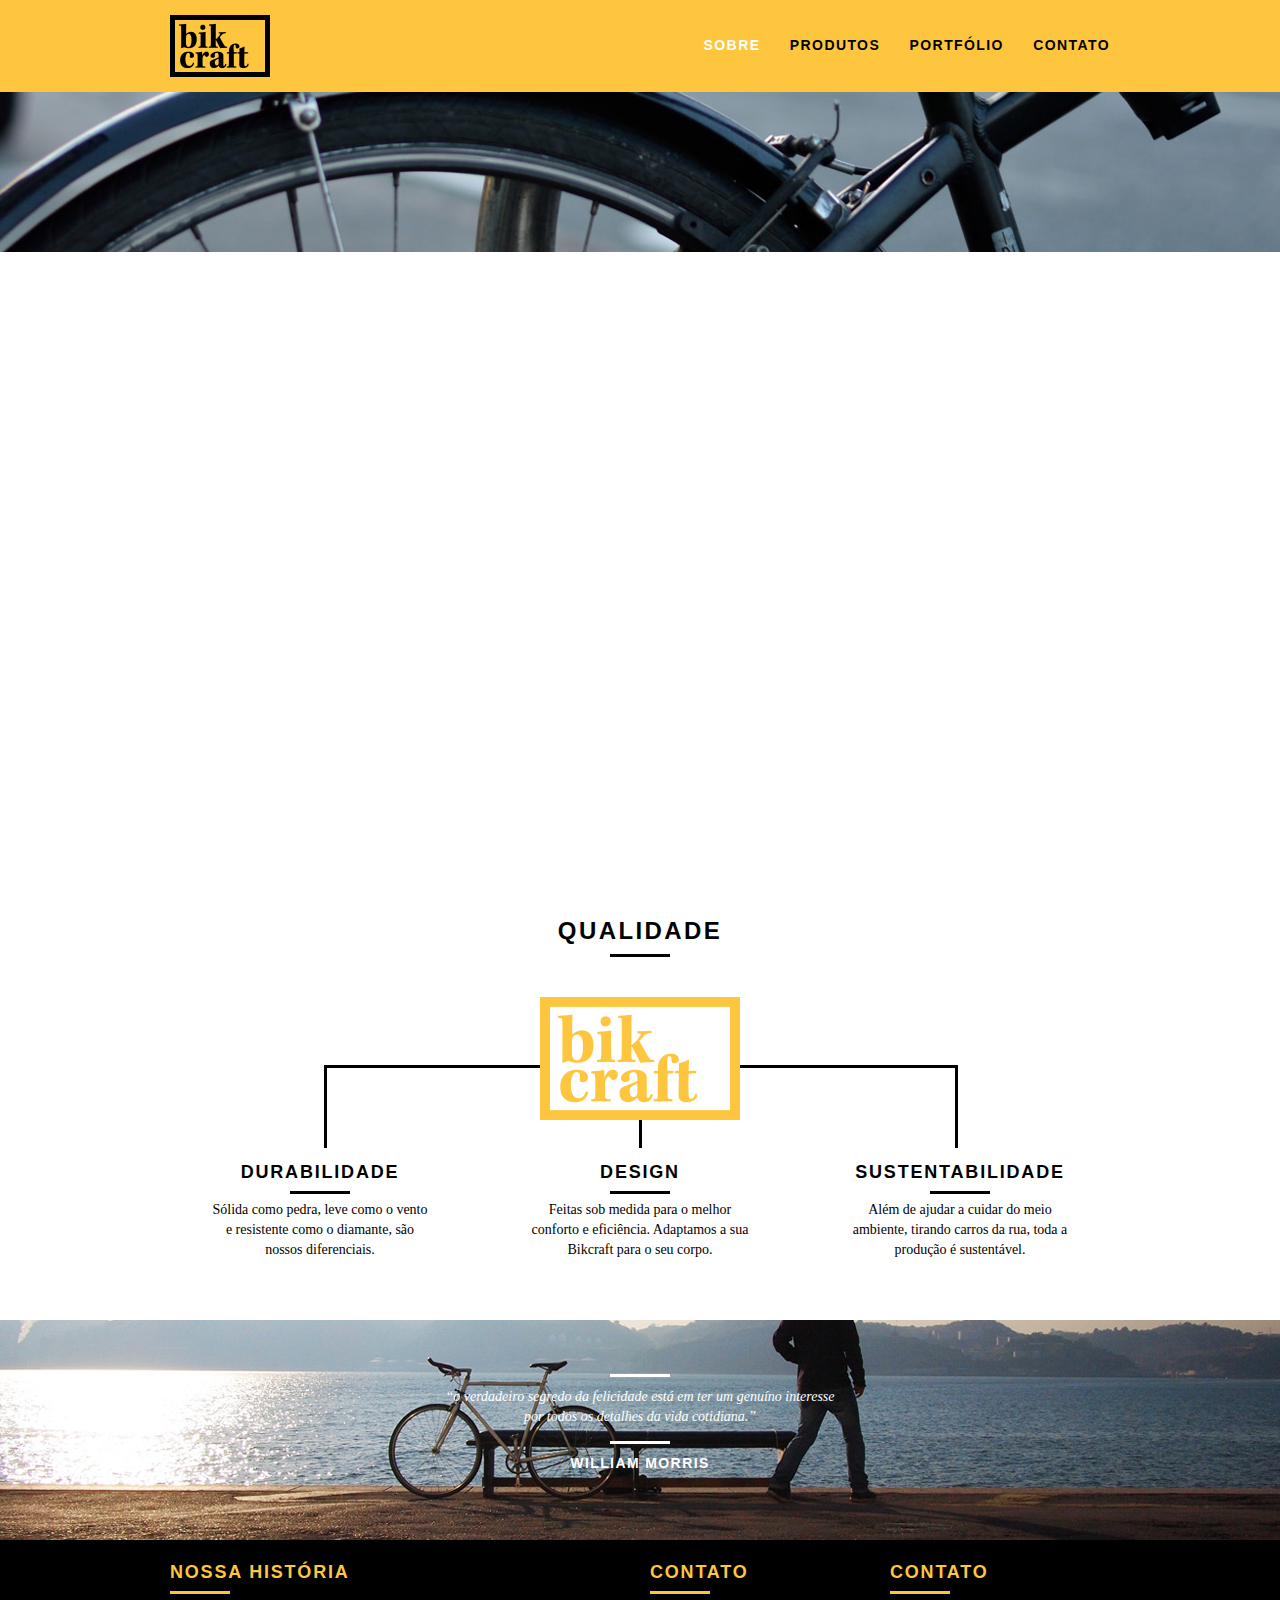
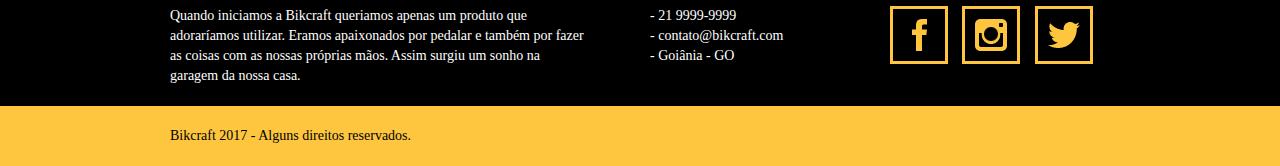
<file: Origamid Projects/bikecraft mine/web/sobre.html>
<!DOCTYPE html>
<html lang="pt-br">
	<head>
		<meta charset="utf-8">
		<title>Bikcraft - Saiba mais sobre a gente</title>

		<meta name="description" content="Compre a sua bicicleta personalizada na Bikcraft. Possuímos modelos Passeio, Retrô e Esporte.">
		<meta property="og:type" content="website"/>
		<meta property="og:title" content="Bikcraft - Bicicletas Personalizadas"/>
		<meta property="og:description" content="Compre a sua bicicleta personalizada na Bikcraft. Possuímos modelos Passeio, Retrô e Esporte."/>
		<meta property="og:url" content="http://bikcraft.com/sobre.html"/>
		<meta property="og:image" content="http://bikcraft.com/img/og-image.png"/>
		<meta name="viewport" content="width=device-width, initial-scale=1">
		<link rel="shortcut icon" href="favicon.ico">

		<link rel="stylesheet" href="css/style.css">
		<script src="js/libs/modernizr.custom.45655.js"></script>
	</head>
	<body>

		<header class="header">
			<div class="container">
				<a href="index.html" class="grid-4">
					<img src="img/bikcraft.png" alt="Bikcraft">
				</a>
				<nav class="grid-12 header_menu">
					<ul>
						<li><a href="sobre.html" class="menu_ativo">Sobre</a></li>
						<li><a href="produtos.html">Produtos</a></li>
						<li><a href="portfolio.html">Portfólio</a></li>
						<li><a href="contato.html">Contato</a></li>
					</ul>
				</nav>
			</div>
		</header>

		<section class="introducao-interna interna_sobre">
			<div class="container">
				<h1>Sobre</h1>
				<p>conheça mais sobre a bikcraft</p>
			</div>
		</section>

		<section class="missao_sobre container animar-interno">
			<div class="grid-10">
				<h2 class="subtitulo-interno">História, Missão e Visão</h2>
				<p>Quando iniciamos a Bikcraft queriamos apenas um produto que adoraríamos utilizar. Eramos apaixonados por pedalar e também por fazer as coisas com as nossas próprias mãos. Assim surgiu um sonho na garagem da nossa casa.</p>
				<p>Conheça os nossos produtos, pergunte para os nossos clientes e descubra a maravilha de ter uma Bikcraft na sua casa.</p>
			</div>
			<div class="grid-6">
				<h2 class="subtitulo-interno">Valores</h2>
				<ul>
					<li>- Qualidade no processo com</li>
					<li>- Foco no cliente sem perder a</li>
					<li>- Diversão, preservando a</li>
					<li>- Natureza com sustentabilidade</li>
				</ul>
			</div>

			<div class="grid-16 foto-equipe">
				<img src="img/equipe-bikcraft.jpg" alt="Equipe Bikcraft">
			</div>

		</section>

		<section class="qualidade container">
			<h2 class="subtitulo">Qualidade</h2>
			<img src="img/bikcraft-qualidade.png" alt="Bikcraft">
			<ul class="qualidade_lista">
				<li class="grid-1-3">
					<h3>Durabilidade</h3>
					<p>Sólida como pedra, leve como o vento e resistente como o diamante, são nossos diferenciais.</p>
				</li>
				<li class="grid-1-3">
					<h3>Design</h3>
					<p>Feitas sob medida para o melhor conforto e eficiência. Adaptamos a sua Bikcraft para o seu corpo.</p>
				</li>
				<li class="grid-1-3">
					<h3>Sustentabilidade</h3>
					<p>Além de ajudar a cuidar do meio ambiente, tirando carros da rua, toda a produção é sustentável.</p>
				</li>
			</ul>
		</section>

		<div class="quebra">
			<blockquote class="quote-externo container">
				<p>“o verdadeiro segredo da felicidade está em ter um genuíno interesse por todos os detalhes da vida cotidiana.”</p>
				<cite>WILLIAM MORRIS</cite>
			</blockquote>
		</div>

		<footer>
			<div class="footer">
				<div class="container">

					<div class="grid-8 footer_historia">
						<h3>Nossa História</h3>
						<p>Quando iniciamos a Bikcraft queriamos apenas um produto que adoraríamos utilizar. Eramos apaixonados por pedalar e também por fazer as coisas com as nossas próprias mãos. Assim surgiu um sonho na garagem da nossa casa.</p>
					</div>

					<div class="grid-4 footer_contato">
						<h3>Contato</h3>
						<ul>
							<li>- 21 9999-9999</li>
							<li>- contato@bikcraft.com</li>
							<li>- Goiânia - GO</li>
						</ul>
					</div>

					<div class="grid-4 footer_redes">
						<h3>Contato</h3>
						<ul>
							<li><a href="http://facebook.com" target="_blank"><img src="img/redes-sociais/facebook.png" alt="Facebook Bikcraft"></a></li>
							<li><a href="http://instagram.com" target="_blank"><img src="img/redes-sociais/instagram.png" alt="Instagram Bikcraft"></a></li>
							<li><a href="http://twitter.com" target="_blank"><img src="img/redes-sociais/twitter.png" alt="Twitter Bikcraft"></a></li>
						</ul>
					</div>

				</div>
			</div>

			<div class="copy">
				<div class="container">
					<p class="grid-16">Bikcraft 2017 - Alguns direitos reservados.</p>
				</div>
			</div>
		</footer>

	<!-- JavaScript -->
	<script src="js/libs/jquery-3.6.0.min.js"></script>
	<script src="js/plugins.js"></script>
	<script src="js/main.js"></script>

	<!-- JavaScript -->

	</body>
</html>
</file>
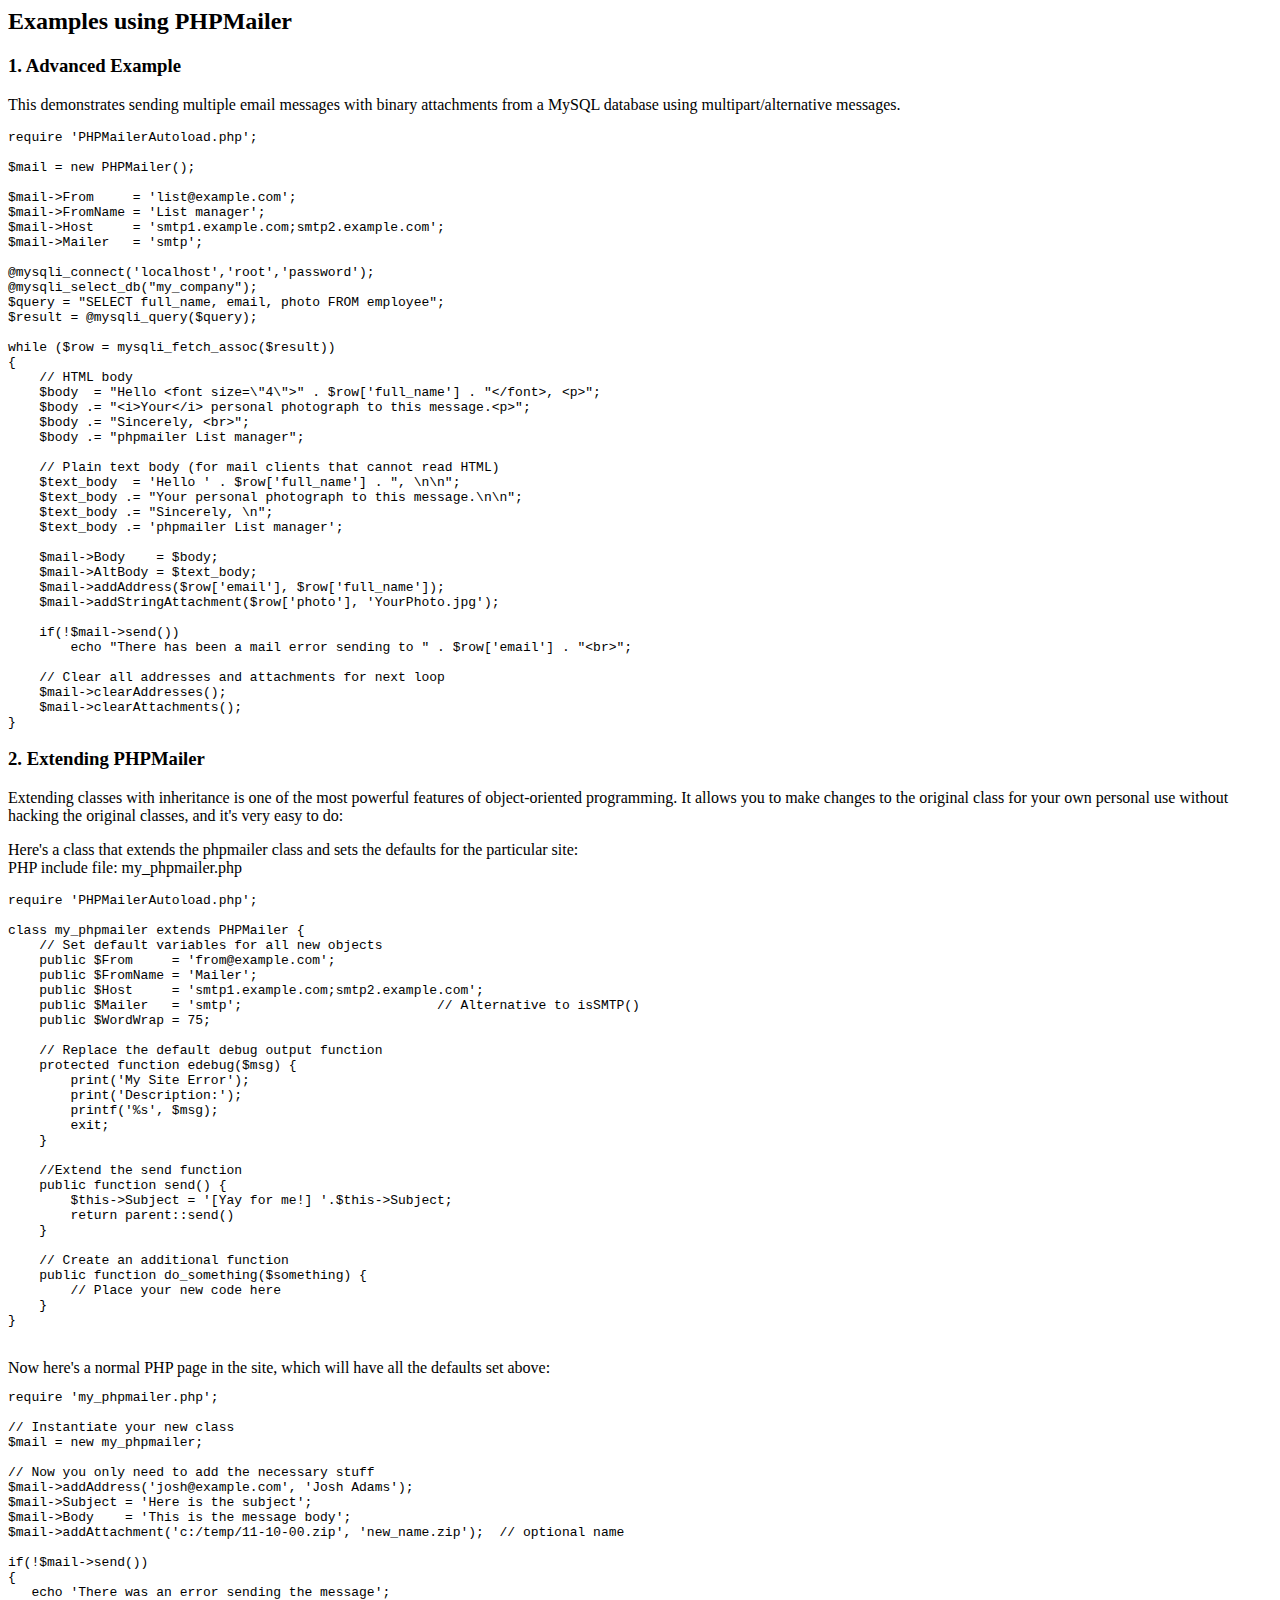
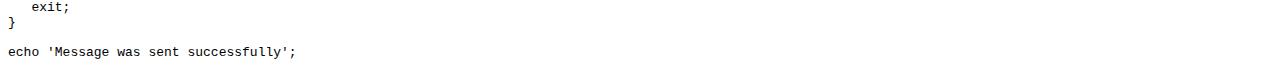
<file: Origamid Projects/bikecraft mine/web/PHPMailer/docs/extending.html>
<html>
<head>
<title>Examples using phpmailer</title>
</head>

<body>

<h2>Examples using PHPMailer</h2>

<h3>1. Advanced Example</h3>
<p>

This demonstrates sending multiple email messages with binary attachments
from a MySQL database using multipart/alternative messages.<p>

<pre>
require 'PHPMailerAutoload.php';

$mail = new PHPMailer();

$mail->From     = 'list@example.com';
$mail->FromName = 'List manager';
$mail->Host     = 'smtp1.example.com;smtp2.example.com';
$mail->Mailer   = 'smtp';

@mysqli_connect('localhost','root','password');
@mysqli_select_db("my_company");
$query = "SELECT full_name, email, photo FROM employee";
$result = @mysqli_query($query);

while ($row = mysqli_fetch_assoc($result))
{
    // HTML body
    $body  = "Hello &lt;font size=\"4\"&gt;" . $row['full_name'] . "&lt;/font&gt;, &lt;p&gt;";
    $body .= "&lt;i&gt;Your&lt;/i&gt; personal photograph to this message.&lt;p&gt;";
    $body .= "Sincerely, &lt;br&gt;";
    $body .= "phpmailer List manager";

    // Plain text body (for mail clients that cannot read HTML)
    $text_body  = 'Hello ' . $row['full_name'] . ", \n\n";
    $text_body .= "Your personal photograph to this message.\n\n";
    $text_body .= "Sincerely, \n";
    $text_body .= 'phpmailer List manager';

    $mail->Body    = $body;
    $mail->AltBody = $text_body;
    $mail->addAddress($row['email'], $row['full_name']);
    $mail->addStringAttachment($row['photo'], 'YourPhoto.jpg');

    if(!$mail->send())
        echo "There has been a mail error sending to " . $row['email'] . "&lt;br&gt;";

    // Clear all addresses and attachments for next loop
    $mail->clearAddresses();
    $mail->clearAttachments();
}
</pre>
<p>

<h3>2. Extending PHPMailer</h3>
<p>

Extending classes with inheritance is one of the most
powerful features of object-oriented programming. It allows you to make changes to the
original class for your own personal use without hacking the original
classes, and it's very easy to do:

<p>
Here's a class that extends the phpmailer class and sets the defaults
for the particular site:<br>
PHP include file: my_phpmailer.php
<p>

<pre>
require 'PHPMailerAutoload.php';

class my_phpmailer extends PHPMailer {
    // Set default variables for all new objects
    public $From     = 'from@example.com';
    public $FromName = 'Mailer';
    public $Host     = 'smtp1.example.com;smtp2.example.com';
    public $Mailer   = 'smtp';                         // Alternative to isSMTP()
    public $WordWrap = 75;

    // Replace the default debug output function
    protected function edebug($msg) {
        print('My Site Error');
        print('Description:');
        printf('%s', $msg);
        exit;
    }

    //Extend the send function
    public function send() {
        $this->Subject = '[Yay for me!] '.$this->Subject;
        return parent::send()
    }

    // Create an additional function
    public function do_something($something) {
        // Place your new code here
    }
}
</pre>
<br>
Now here's a normal PHP page in the site, which will have all the defaults set above:<br>

<pre>
require 'my_phpmailer.php';

// Instantiate your new class
$mail = new my_phpmailer;

// Now you only need to add the necessary stuff
$mail->addAddress('josh@example.com', 'Josh Adams');
$mail->Subject = 'Here is the subject';
$mail->Body    = 'This is the message body';
$mail->addAttachment('c:/temp/11-10-00.zip', 'new_name.zip');  // optional name

if(!$mail->send())
{
   echo 'There was an error sending the message';
   exit;
}

echo 'Message was sent successfully';
</pre>
</body>
</html>
</file>
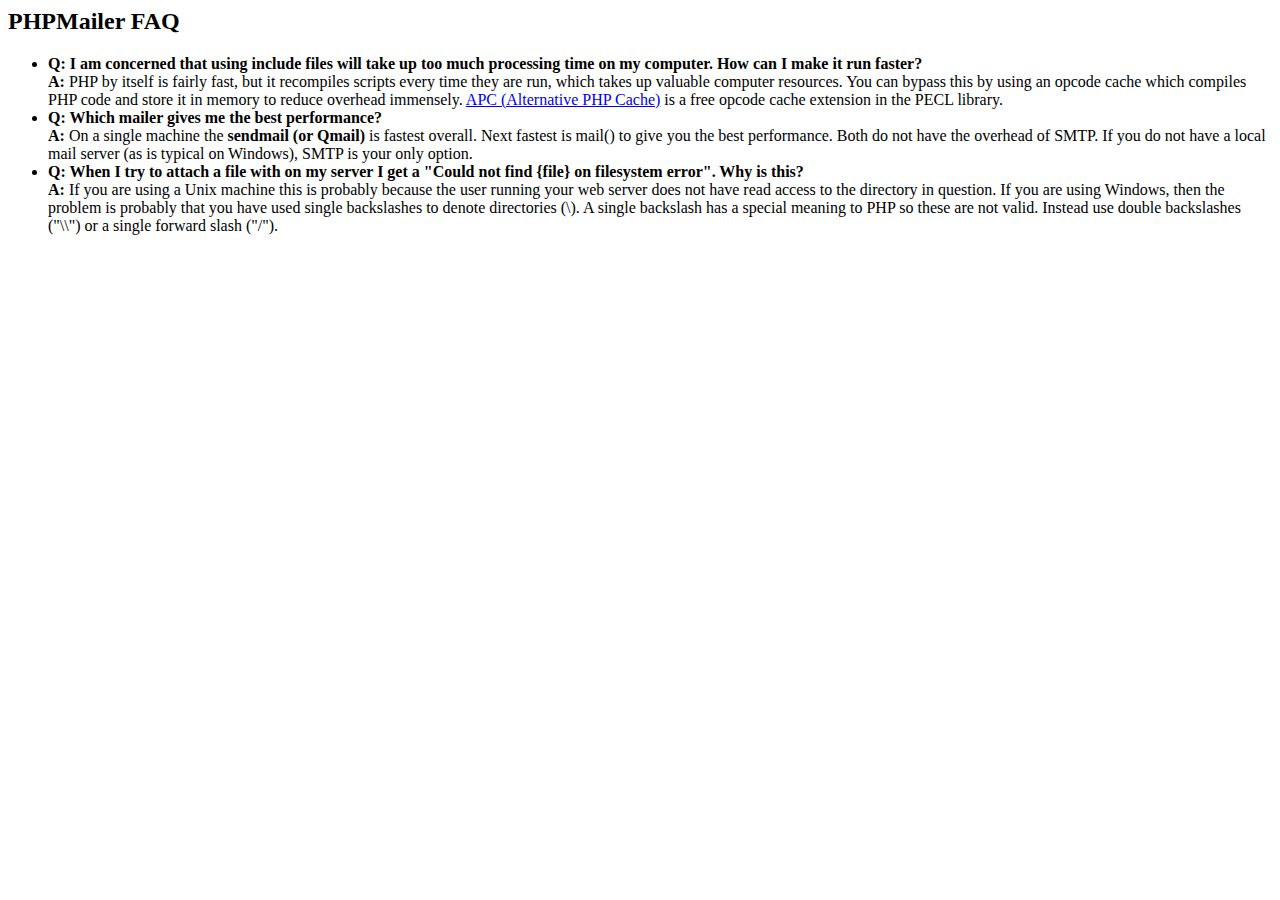
<file: Origamid Projects/bikecraft mine/web/PHPMailer/docs/faq.html>
﻿<html>
<head>
<title>PHPMailer FAQ</title>
</head>
<body>
<h2>PHPMailer FAQ</h2>
<ul>
    <li><strong>Q: I am concerned that using include files will take up too much
    processing time on my computer. How can I make it run faster?</strong><br>
    <strong>A:</strong> PHP by itself is fairly fast, but it recompiles scripts every time they are run, which takes up valuable
    computer resources. You can bypass this by using an opcode cache which compiles
    PHP code and store it in memory to reduce overhead immensely. <a href="http://www.php.net/apc/">APC
    (Alternative PHP Cache)</a> is a free opcode cache extension in the PECL library.</li>
    <li><strong>Q: Which mailer gives me the best performance?</strong><br>
    <strong>A:</strong> On a single machine the <strong>sendmail (or Qmail)</strong> is fastest overall.
    Next fastest is mail() to give you the best performance. Both do not have the overhead of SMTP.
    If you do not have a local mail server (as is typical on Windows), SMTP is your only option.</li>
    <li><strong>Q: When I try to attach a file with on my server I get a
    "Could not find {file} on filesystem error". Why is this?</strong><br>
    <strong>A:</strong> If you are using a Unix machine this is probably because the user
    running your web server does not have read access to the directory in question. If you are using Windows,
    then the problem is probably that you have used single backslashes to denote directories (\).
    A single backslash has a special meaning to PHP so these are not
    valid. Instead use double backslashes ("\\") or a single forward
    slash ("/").</li>
</ul>
</body>
</html>
</file>
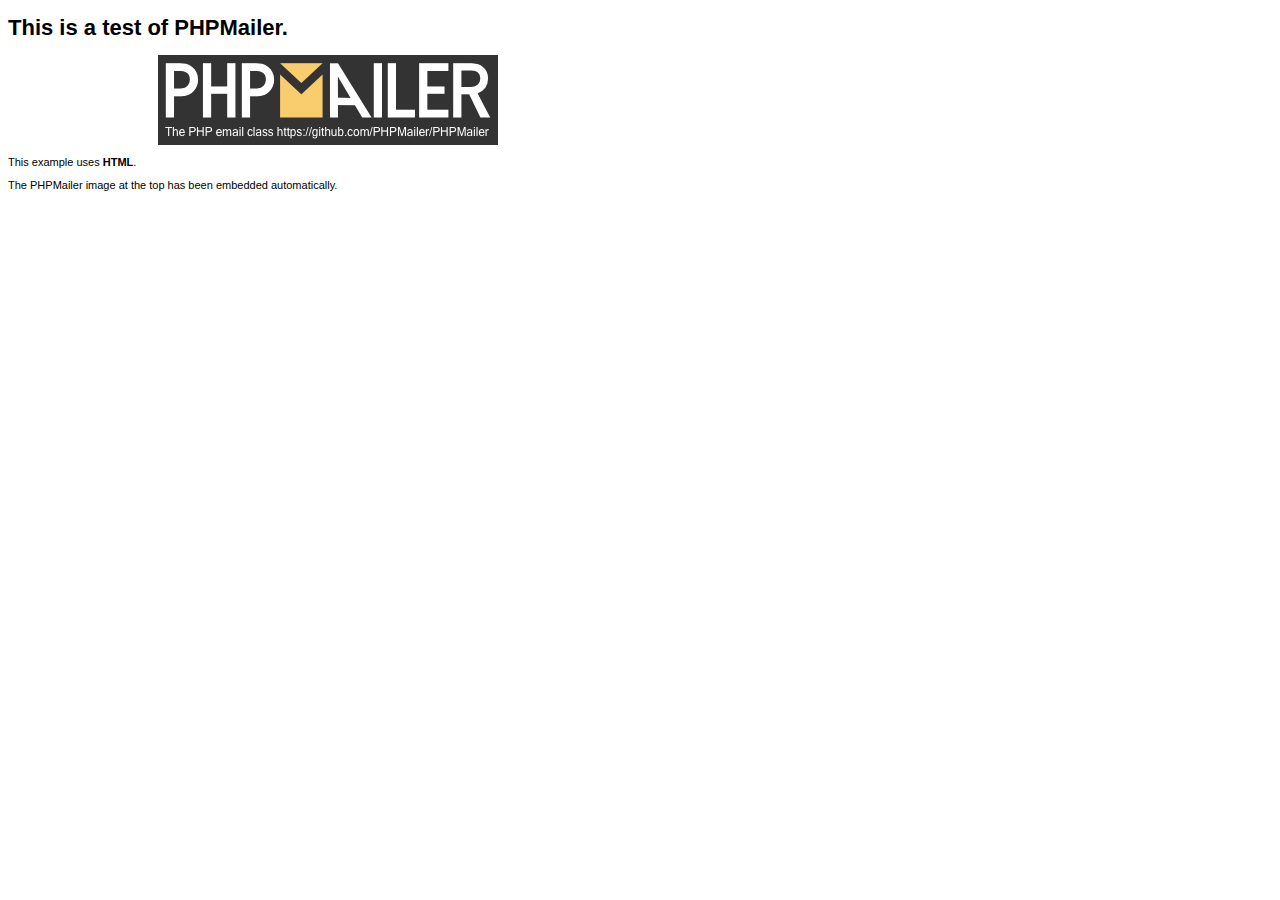
<file: Origamid Projects/bikecraft mine/web/PHPMailer/examples/contents.html>
<!DOCTYPE HTML PUBLIC "-//W3C//DTD HTML 4.01 Transitional//EN" "http://www.w3.org/TR/html4/loose.dtd">
<html>
<head>
  <meta http-equiv="Content-Type" content="text/html; charset=utf-8">
  <title>PHPMailer Test</title>
</head>
<body>
  <div style="width: 640px; font-family: Arial, Helvetica, sans-serif; font-size: 11px;">
    <h1>This is a test of PHPMailer.</h1>
    <div align="center">
      <a href="https://github.com/PHPMailer/PHPMailer/"><img src="images/phpmailer.png" height="90" width="340" alt="PHPMailer rocks"></a>
    </div>
    <p>This example uses <strong>HTML</strong>.</p>
    <p>The PHPMailer image at the top has been embedded automatically.</p>
  </div>
</body>
</html>
</file>
<file: css/style.css>
h1 {
    color: #4636A6
}
</file>
<file: Origamid Projects/bikecraft mine/web/css/style.css>
@charset "UTF-8";
/*! normalize.css v3.0.2 | MIT License | git.io/normalize */
/**
 * 1. Set default font family to sans-serif.
 * 2. Prevent iOS text size adjust after orientation change, without disabling
 *    user zoom.
 */
html {
  font-family: sans-serif;
  /* 1 */
  -ms-text-size-adjust: 100%;
  /* 2 */
  -webkit-text-size-adjust: 100%;
  /* 2 */
}

/**
 * Remove default margin.
 */
body {
  margin: 0;
}

/* HTML5 display definitions
   ========================================================================== */
/**
 * Correct `block` display not defined for any HTML5 element in IE 8/9.
 * Correct `block` display not defined for `details` or `summary` in IE 10/11
 * and Firefox.
 * Correct `block` display not defined for `main` in IE 11.
 */
article,
aside,
details,
figcaption,
figure,
footer,
header,
hgroup,
main,
menu,
nav,
section,
summary {
  display: block;
}

/**
 * 1. Correct `inline-block` display not defined in IE 8/9.
 * 2. Normalize vertical alignment of `progress` in Chrome, Firefox, and Opera.
 */
audio,
canvas,
progress,
video {
  display: inline-block;
  /* 1 */
  vertical-align: baseline;
  /* 2 */
}

/**
 * Prevent modern browsers from displaying `audio` without controls.
 * Remove excess height in iOS 5 devices.
 */
audio:not([controls]) {
  display: none;
  height: 0;
}

/**
 * Address `[hidden]` styling not present in IE 8/9/10.
 * Hide the `template` element in IE 8/9/11, Safari, and Firefox < 22.
 */
[hidden],
template {
  display: none;
}

/* Links
   ========================================================================== */
/**
 * Remove the gray background color from active links in IE 10.
 */
a {
  background-color: transparent;
}

/**
 * Improve readability when focused and also mouse hovered in all browsers.
 */
a:active,
a:hover {
  outline: 0;
}

/* Text-level semantics
   ========================================================================== */
/**
 * Address styling not present in IE 8/9/10/11, Safari, and Chrome.
 */
abbr[title] {
  border-bottom: 1px dotted;
}

/**
 * Address style set to `bolder` in Firefox 4+, Safari, and Chrome.
 */
b,
strong {
  font-weight: bold;
}

/**
 * Address styling not present in Safari and Chrome.
 */
dfn {
  font-style: italic;
}

/**
 * Address variable `h1` font-size and margin within `section` and `article`
 * contexts in Firefox 4+, Safari, and Chrome.
 */
h1 {
  font-size: 2em;
  margin: 0.67em 0;
}

/**
 * Address styling not present in IE 8/9.
 */
mark {
  background: #ff0;
  color: #000;
}

/**
 * Address inconsistent and variable font size in all browsers.
 */
small {
  font-size: 80%;
}

/**
 * Prevent `sub` and `sup` affecting `line-height` in all browsers.
 */
sub,
sup {
  font-size: 75%;
  line-height: 0;
  position: relative;
  vertical-align: baseline;
}

sup {
  top: -0.5em;
}

sub {
  bottom: -0.25em;
}

/* Embedded content
   ========================================================================== */
/**
 * Remove border when inside `a` element in IE 8/9/10.
 */
img {
  border: 0;
}

/**
 * Correct overflow not hidden in IE 9/10/11.
 */
svg:not(:root) {
  overflow: hidden;
}

/* Grouping content
   ========================================================================== */
/**
 * Address margin not present in IE 8/9 and Safari.
 */
figure {
  margin: 1em 40px;
}

/**
 * Address differences between Firefox and other browsers.
 */
hr {
  -moz-box-sizing: content-box;
  box-sizing: content-box;
  height: 0;
}

/**
 * Contain overflow in all browsers.
 */
pre {
  overflow: auto;
}

/**
 * Address odd `em`-unit font size rendering in all browsers.
 */
code,
kbd,
pre,
samp {
  font-family: monospace, monospace;
  font-size: 1em;
}

/* Forms
   ========================================================================== */
/**
 * Known limitation: by default, Chrome and Safari on OS X allow very limited
 * styling of `select`, unless a `border` property is set.
 */
/**
 * 1. Correct color not being inherited.
 *    Known issue: affects color of disabled elements.
 * 2. Correct font properties not being inherited.
 * 3. Address margins set differently in Firefox 4+, Safari, and Chrome.
 */
button,
input,
optgroup,
select,
textarea {
  color: inherit;
  /* 1 */
  font: inherit;
  /* 2 */
  margin: 0;
  /* 3 */
}

/**
 * Address `overflow` set to `hidden` in IE 8/9/10/11.
 */
button {
  overflow: visible;
}

/**
 * Address inconsistent `text-transform` inheritance for `button` and `select`.
 * All other form control elements do not inherit `text-transform` values.
 * Correct `button` style inheritance in Firefox, IE 8/9/10/11, and Opera.
 * Correct `select` style inheritance in Firefox.
 */
button,
select {
  text-transform: none;
}

/**
 * 1. Avoid the WebKit bug in Android 4.0.* where (2) destroys native `audio`
 *    and `video` controls.
 * 2. Correct inability to style clickable `input` types in iOS.
 * 3. Improve usability and consistency of cursor style between image-type
 *    `input` and others.
 */
button,
html input[type="button"],
input[type="reset"],
input[type="submit"] {
  -webkit-appearance: button;
  /* 2 */
  cursor: pointer;
  /* 3 */
}

/**
 * Re-set default cursor for disabled elements.
 */
button[disabled],
html input[disabled] {
  cursor: default;
}

/**
 * Remove inner padding and border in Firefox 4+.
 */
button::-moz-focus-inner,
input::-moz-focus-inner {
  border: 0;
  padding: 0;
}

/**
 * Address Firefox 4+ setting `line-height` on `input` using `!important` in
 * the UA stylesheet.
 */
input {
  line-height: normal;
}

/**
 * It's recommended that you don't attempt to style these elements.
 * Firefox's implementation doesn't respect box-sizing, padding, or width.
 *
 * 1. Address box sizing set to `content-box` in IE 8/9/10.
 * 2. Remove excess padding in IE 8/9/10.
 */
input[type="checkbox"],
input[type="radio"] {
  box-sizing: border-box;
  /* 1 */
  padding: 0;
  /* 2 */
}

/**
 * Fix the cursor style for Chrome's increment/decrement buttons. For certain
 * `font-size` values of the `input`, it causes the cursor style of the
 * decrement button to change from `default` to `text`.
 */
input[type="number"]::-webkit-inner-spin-button,
input[type="number"]::-webkit-outer-spin-button {
  height: auto;
}

/**
 * 1. Address `appearance` set to `searchfield` in Safari and Chrome.
 * 2. Address `box-sizing` set to `border-box` in Safari and Chrome
 *    (include `-moz` to future-proof).
 */
input[type="search"] {
  -webkit-appearance: textfield;
  /* 1 */
  -moz-box-sizing: content-box;
  -webkit-box-sizing: content-box;
  /* 2 */
  box-sizing: content-box;
}

/**
 * Remove inner padding and search cancel button in Safari and Chrome on OS X.
 * Safari (but not Chrome) clips the cancel button when the search input has
 * padding (and `textfield` appearance).
 */
input[type="search"]::-webkit-search-cancel-button,
input[type="search"]::-webkit-search-decoration {
  -webkit-appearance: none;
}

/**
 * Define consistent border, margin, and padding.
 */
fieldset {
  border: 1px solid #c0c0c0;
  margin: 0 2px;
  padding: 0.35em 0.625em 0.75em;
}

/**
 * 1. Correct `color` not being inherited in IE 8/9/10/11.
 * 2. Remove padding so people aren't caught out if they zero out fieldsets.
 */
legend {
  border: 0;
  /* 1 */
  padding: 0;
  /* 2 */
}

/**
 * Remove default vertical scrollbar in IE 8/9/10/11.
 */
textarea {
  overflow: auto;
}

/**
 * Don't inherit the `font-weight` (applied by a rule above).
 * NOTE: the default cannot safely be changed in Chrome and Safari on OS X.
 */
optgroup {
  font-weight: bold;
}

/* Tables
   ========================================================================== */
/**
 * Remove most spacing between table cells.
 */
table {
  border-collapse: collapse;
  border-spacing: 0;
}

td,
th {
  padding: 0;
}

/* ==========================================================================
   Reset
   ========================================================================== */
/**
 * Remove anchor text-decoration
 */
a {
  text-decoration: none;
}

/**
 * Remove list-style
 */
ol, ul {
  list-style: none;
}

html, body, div, span, iframe, h1, h2, h3, h4, h5, h6, p, blockquote, a, em, img, dl, dt, dd, ol, ul, li, fieldset, form, label, legend, article, footer, header, nav, section, main {
  margin: 0;
  padding: 0;
  border: 0;
  vertical-align: baseline;
}

h1, h2, h3, h4, h5, h6, p, a, ul {
  font-size: 1em;
  font-weight: normal;
}

*, *:before, *:after {
  -webkit-box-sizing: border-box;
  -moz-box-sizing: border-box;
  box-sizing: border-box;
}

.container {
  width: 960px;
  margin: 0 auto;
  padding: 0px;
  position: relative;
}

.container:after, .container:before {
  content: " ";
  display: table;
}

.container:after {
  clear: both;
}

.grid-1, .grid-2, .grid-3, .grid-4, .grid-5, .grid-6, .grid-7, .grid-8, .grid-9, .grid-10, .grid-11, .grid-12, .grid-13, .grid-14, .grid-15, .grid-16, .grid-1-3 {
  float: left;
  margin-left: 10px;
  margin-right: 10px;
}
.grid-1 {
  width: 40px;
}
.grid-2 {
  width: 100px;
}
.grid-3 {
  width: 160px;
}
.grid-4 {
  width: 220px;
}
.grid-5 {
  width: 280px;
}
.grid-6 {
  width: 340px;
}
.grid-7 {
  width: 400px;
}
.grid-8 {
  width: 460px;
}
.grid-9 {
  width: 520px;
}
.grid-10 {
  width: 580px;
}
.grid-11 {
  width: 640px;
}
.grid-12 {
  width: 700px;
}
.grid-13 {width: 760px;}
.grid-14 {width: 820px;}
.grid-15 {width: 880px;}
.grid-16 {width: 940px;}
.grid-1-3 {width: 300px;}

@media only screen and (min-width: 768px) and (max-width: 959px) {
  .container {
    width: 768px;
  }
  .grid-1 {width: 28px;}
  .grid-2 {width: 76px;}
  .grid-3 {width: 124px;}
  .grid-4 {width: 172px;}
  .grid-5 {width: 220px;}
  .grid-6 {width: 268px;}
  .grid-7 {width: 316px;}
  .grid-8 {width: 364px;}
  .grid-9 {width: 412px;}
  .grid-10 {width: 460px;}
  .grid-11 {width: 508px;}
  .grid-12 {width: 556px;}
  .grid-13 {width: 604px;}
  .grid-14 {width: 652px;}
  .grid-15 {width: 700px;}
  .grid-16 {width: 748px;}
  .grid-1-3 {width: 236px;}
}

@media only screen and (max-width: 767px) {
  .container {
    width: 300px;
  }
  .grid-1, .grid-2, .grid-3, .grid-4, .grid-5, .grid-6, .grid-7, .grid-8, .grid-9, .grid-10, .grid-11, .grid-12, .grid-13, .grid-14, .grid-15, .grid-16, .grid-1-3 {
    width: 300px;
    margin: 0 0 20px 0;
    float: none;
  }
}


/* Estilos Gerais */

body {
  font-family: Arial, Helvetica, sans-serif;
}

p {
  font-family: Georgia, 'Times New Roman', serif;
  font-size: 14px;
  line-height: 20px;
}

img {
  display: block;
  max-width: 100%;
}

.formphp label.nao-aparece, .formphp input.nao-aparece {
	display: none !important;
}

#form-erro span, #form-send span  {
	font-size: 18px;
	line-height: 25px;
	margin-bottom: 10px;
	display: block;
}

#form-send {
	color: #31aa39;
}

#form-erro {
	color: #f64540;
}

.btn {
  border: 3px solid #fec63e;
  padding: 10px 30px;
  color: #fec63e;
  font-size: 14px;
  line-height: 20px;
  text-transform: uppercase;
  font-weight: bold;
  letter-spacing: .1em;
  transition: all .5s ease;
}

.btn:hover {
  color: #FFF;
  border-color: #FFF
}

.btn.btn-preto:hover {
  color: #000;
  border-color: #000;
 
}

.subtitulo {
  font-size: 24px;
  line-height: 30px;
  font-weight: bold;
  letter-spacing: .1em;
  color: #000;
  text-transform: uppercase;
  text-align: center;
  margin-bottom: 40px;
}

.subtitulo:after {
  content: "";
  display: block;
  width: 60px;
  height: 3px;
  background: #000;
  margin: 8px auto;
}

.subtitulo-interno {
  font-size: 24px;
  line-height: 30px;
  font-weight: bold;
  letter-spacing: .1em;
  color: #000;
  text-transform: uppercase;
  margin-bottom: 20px;
}

.subtitulo-interno:after {
  content: "";
  display: block;
  width: 60px;
  height: 3px;
  background: #000;
  margin: 8px 0;
}


/* Header */

.header {
  position: fixed;
  top: 0;
  width: 100%;
  background: #fec63e;
  padding: 15px 0;
  z-index: 10;
}

.header_menu {
  text-align: right;
}

.header_menu ul li {
  display: inline-block;
  margin-left: 25px;
  margin-top: 20px;
}

.header_menu ul li a {
  color: #000;
  font-weight: bold;
  text-transform: uppercase;
  letter-spacing: .1em;
  font-size: 14px;
  line-height: 20px;
  padding: 10px 0;
  transition: all .3s ease;
} 

.header_menu ul li a:hover {
  color: #FFF;
} 

.header_menu ul li a.menu_ativo {
  color: #FFF;

} 

/* Introdução */

.introducao {
  width: 100%;
  height: 380px;
  background: url(../img/bg.jpg) no-repeat center;
  background-size: cover;
  margin-top: 92px;
  text-align: center;
  padding-top: 80px;
}

.introducao h1 {
  font-size: 48px;
  color: #FFF;
  font-weight: bold;
  text-transform: uppercase;

}

.quote-externo {
  max-width: 320px;
  margin: 0 auto;
  margin-bottom: 40px;
  color: #FFF;
}

.quote-externo p {
  font-style: italic;
}

.quote-externo p:before, .quote-externo p:after {
  content: "";
  display: block;
  width: 60px;
  height: 3px;
  background: #FFF;
  margin: 14px auto 10px auto;
}


.quote-externo cite {
  font-style: normal;
  font-weight: bold;
  font-size: 14px;
  letter-spacing: .1em;
}


/*Introducao Interna*/

.introducao-interna {
  width: 100%;
  color: #FFF;
  margin-top: 92px;
  height: 160px;
  background-size: cover;
  text-align: center;
  padding-top: 35px;
}

.introducao-interna h1 {
  font-size: 36px;
  font-weight: bold;
  text-transform: uppercase;
}

.introducao-interna h1::after {
  content: "";
  display: block;
  width: 60px;
  height: 3px;
  background: #FFF;
  margin: 6px auto 10px auto;
}

/*Produtos*/

.produtos {
  padding: 60px 0;
}

.produtos_lista li {
  background: #fec63e;
  text-align: center;
}

.produtos_lista li img {
  margin: 0 auto;
}

.produtos_lista li h3 {
  font-weight: bold;
  font-size: 18px;
  line-height: 25px;
  text-transform: uppercase;
  letter-spacing: .1em;
  margin-top: 20px;
}

.produtos_lista li h3:after {
  content: "";
  display: block;
  width: 60px;
  height: 3px;
  background: #000;
  margin: 2px auto;
}

.produtos_lista li p {
  padding: 10px 20px 20px 20px;
}

.produtos_icone {
  background: #000;
  padding: 20px;
}

.call {
  padding-top: 40px;
  text-align: center;
  clear: both;
}

.call p {
  margin-bottom: 20px;
}

/*Produtos Interno*/

.interna_produtos {
  background: url("../img/bg-produtos.jpg");
  background-size: cover;
}

.produto_item {
  padding-top: 60px;
}

.produto_item h2 {
  color: #FFF;
  font-size: 36px;
  text-transform: uppercase;
  font-weight: bold;
  letter-spacing: .1em;
  position: relative;
  top: -180px;
  text-align: center;
  margin-bottom: -56px;
}

.produto_item h2:after, .produto_item h2:before  {
  content: "";
  display: block;
  width: 60px;
  height: 3px;
  background: #FFF;
  margin: 6px auto 8px auto;
}

.produto_info {
  background: #000;

}

.produto_info p {
  color: #FFF;
  font-size: 18px;
  line-height: 25px;
  height: 180px;
  padding: 30px 40px;
}

.produto_info ul li {
  background: #fec63e;
  text-transform: uppercase;
  font-size: 18px;
  line-height: 20px;
  font-weight: bold;
  float: left;
  width: 229px;
  height: 49px;
  text-align: center;
  padding-top: 16px;
}

.produto_info ul li:nth-child(1), .produto_info ul li:nth-child(2) {
  margin-bottom: 2px;
}

.produto_info ul li:nth-child(even) {
  margin-left: 2px;
}

.produto_icone {
  background: #000;
  padding: 70px 0;
}

.produto_icone img {
  margin: 0 auto;
}

/*Orçamento*/

.orcamento {
  background: #000;
  width: 100%;
  margin-top: 60px;
  padding: 40px 0;
}

.orcamento h2 {
  color: #fec63e;
}

.orcamento h2:after {
  background: #fec63e;
}

.form {
  padding-right: 60px;
}

.form label{
  display: block;
  color: #FFF;
  font-family: Georgia, 'Times New Roman', Times, serif;
  font-size: 18px;
  line-height: 25px;
  margin-bottom: 4px;
}

.form input {
  display: block;
  width: 100%;
  border: 4px solid #fec63e;
  background: none;
  padding: 7px 10px;
  margin-bottom: 10px;
  color: #FFF;
  outline: none;
  font-size: 14px;
  font-family: Georgia, 'Times New Roman', Times, serif;
}

.form textarea {
  display: block;
  width: 100%;
  border: 4px solid #fec63e;
  background: none;
  padding: 7px 10px;
  margin-bottom: 20px;
  color: #FFF;
  outline: none;
  font-size: 14px;
  font-family: Georgia, 'Times New Roman', Times, serif;
}

.form button {
  padding: 7px 40px;
  background: none;
}

.orcamento_dados {
  color: #FFF
}

.orcamento_dados h3 {
  font-size: 18px;
  line-height: 25px;
  text-transform: uppercase;
  color: #fec63e;
  font-weight: bold;
}

.orcamento_dados span {
  display: block;
  font-size: 18px;
  font-family: Georgia, 'Times New Roman', Times, serif;
  line-height: 30px;
}

.orcamento_dados span:nth-of-type(2) {
  margin-bottom: 40px;
}

.orcamento_dados ul {
  padding-right: 60px;
}

.orcamento_dados ul li {
  font-family: Georgia, 'Times New Roman', Times, serif;
  font-size: 14px;
  padding: 10px 15px;
}

.orcamento_dados ul li:nth-child(odd) {
  background: #1d1d1d;
}

.orcamento_dados p {
  margin: 8px 0;
}

/*Portfólio*/

.portfolio {
  width: 100%;
  background: #000;
  padding: 40px 0;
}

.portfolio .subtitulo {
  color: #fec63e
}

.portfolio .subtitulo:after {
  background: #fec63e;
}

.portfolio_lista div:last-of-type {
  margin-top: 20px;
}

.portfolio .call p {
  color: #FFF;
}

.interna_portfolio {
  background: url("../img/bg-portfolio.jpg") no-repeat center;
  background-size: cover;
}

.quote_clientes {
  padding: 60px 0;
  max-width: 460px;
  margin: 0 auto;
}

.quote_clientes p {
  text-align: center;
  font-family: Georgia, 'Times New Roman', Times, serif;
  font-size: 18px;
  line-height: 25px;
  font-style: italic;
  margin-bottom: 20px;
}

.quote_clientes cite {
  font-size: 18px;
  font-weight: bold;
  text-align: right;
  float: right;
  font-style: normal;
}

/* Plugin de Slide */

.rslides, .rslides_portfolio {
  position: relative;
  list-style: none;
  overflow: hidden;
  width: 100%;
  padding: 0;
  margin: 0;
  }

.rslides li, .rslides_portfolio li {
  -webkit-backface-visibility: hidden;
  position: absolute;
  display: none;
  width: 100%;
  left: 0;
  top: 0;
}

.rslides li:first-child, .rslides_portfolio li:first-child {
  position: relative;
  display: block;
  float: left;
  }

.rslides img, .rslides_portfolio img {
  display: block;
  height: auto;
  width: 100%;
  border: 0;
  }

.rslides_tabs {
  text-align: center;
  margin-top: 14px;
}

.rslides_tabs li {
  display: inline;
  margin: 0 5px;
}

.rslides_tabs li a {
  display: inline-block;
  width: 12px;
  height: 12px;
  background: #1d1d1d;
  color: #1d1d1d;
  border-radius: 20px;
  overflow: hidden;
  text-indent: -200px;
}

.rslides_tabs li a:hover, .rslides_tabs li.rslides_here a {
  background: #fec63e;
  color: #fec63e;
}

/*Qualidade*/

.qualidade {
  padding: 60px 0;
}

.qualidade::after {
  content: "";
  width: 634px;
  height: 83px;
  display: block;
  background: url("../img/linhas.png") no-repeat center;
  position: absolute;
  top: 209px;
  right: 162px;
  z-index: -1;
}

.qualidade img {
  margin: 0 auto;
}

.qualidade_lista {
  padding-top: 20px;
  overflow: auto; /* clear-fix */ 
}

.qualidade_lista li {
  text-align: center;
  padding: 0 40px;
}

.qualidade_lista li h3 {
  font-weight: bold;
  font-size: 18px;
  line-height: 25px;
  text-transform: uppercase;
  letter-spacing: .1em;
  margin-top: 20px;
}

.qualidade_lista li h3:after {
  content: "";
  display: block;
  width: 60px;
  height: 3px;
  background: #000;
  margin: 6px auto;
}

/*Quebra*/

.quebra {
  width: 100%;
  height: 220px;
  background: url(../img/bg-footer.jpg) no-repeat center;
  background-size: cover;
  text-align: center;
  padding-top: 40px;
}

.quebra .quote-externo {
  max-width: 400px;
}

/*Footer*/

.footer {
  width: 100%;
  background: #000;
  color: #FFF;
  padding: 20px 0;
}

.footer h3 {
  font-size: 18px;
  line-height: 25px;
  color: #fec63e;
  text-transform: uppercase;
  letter-spacing: .1em;
  font-weight: bold;
}

.footer h3:after {
  content: "";
  display: block;
  width: 60px;
  height: 3px;
  background: #fec63e;
  margin: 6px 0 12px 0;
}

.footer_historia {
  padding-right: 40px;
}

.footer_contato ul li {
  font-family: Georgia, 'Times New Roman', Times, serif;
  font-size: 14px;
  line-height: 20px;
}

.footer_redes ul li {
  display: inline-block;
  margin-right: 10px;
}

.footer_redes ul li a {
  border: 3px solid #fec63e;
  display: block;
  padding: 10px;
  transition: all .5s ease;
  
}

.footer_redes ul li a:hover {
  border-color: #FFF;
}

.copy {
  width: 100%;
  background: #fec63e;
  padding: 20px 0;
}

/* Animações */

.js .introducao h1, .js .introducao blockquote, .js .introducao .btn, .js .animar, .js .animar-interno, .js .introducao-interna h1, .js .introducao-interna p {
  opacity: 0;
}

.animated {
  -webkit-animation-duration: 1s;
  animation-duration: 1s;
  -webkit-animation-fill-mode: both;
  animation-fill-mode: both;
}

@-webkit-keyframes fadeInDown {
  0% {
    opacity: 0;
    -webkit-transform: translate3d(0, -20px, 0);
            transform: translate3d(0, -20px, 0);
  }
  100% {
    opacity: 1;
    -webkit-transform: none;
            transform: none;
  }
}

@keyframes fadeInDown {
  0% {
    opacity: 0;
    -webkit-transform: translate3d(0, -20px, 0);
           transform: translate3d(0, -20px, 0);
  }
  100% {
    opacity: 1;
    -webkit-transform: none;
    transform: none;
  }
}

.fadeInDown {
  -webkit-animation-name: fadeInDown;
  animation-name: fadeInDown;
}


/*Sobre*/ 
  
.interna_sobre {
  background: url(../img/bg-sobre.jpg) no-repeat center;
}

.missao_sobre {
  padding-top: 60px;
}

.missao_sobre p {
  font-size: 14px;
  line-height: 25px;
  margin-bottom: 1em;
  padding-right: 60px;
}

.missao_sobre ul li {
  font-family: Georgia, 'Times New Roman', Times, serif;
  font-size: 14px;
  line-height: 30px;
}

.foto-equipe {
  padding-top: 10px;

}

/*Contato*/

.interna_contato {
  background: url(../img/bg-contato.jpg);
}

.contato {
  padding: 40px 0;
}


.contato_form {
  padding-right: 60px;
}

.contato_form label{
  display: block;
  font-family: Georgia, 'Times New Roman', Times, serif;
  font-size: 18px;
  line-height: 25px;
  margin-bottom: 4px;
}

.contato_form input {
  display: block;
  width: 100%;
  border: 4px solid #fec63e;
  background: none;
  padding: 7px 10px;
  margin-bottom: 10px;
  outline: none;
  font-size: 14px;
  font-family: Georgia, 'Times New Roman', Times, serif;
}

.contato_form textarea {
  display: block;
  width: 100%;
  border: 4px solid #fec63e;
  background: none;
  padding: 7px 10px;
  margin-bottom: 20px;
  outline: none;
  font-size: 14px;
  font-family: Georgia, 'Times New Roman', Times, serif;
}

.contato_form button {
  padding: 7px 40px;
  background: none;
}

.contato_dados h3 {
  font-size: 18px;
  line-height: 25px;
  text-transform: uppercase;
  color: #fec63e;
  font-weight: bold;
}

.contato_dados span {
  display: block;
  font-size: 18px;
  font-family: Georgia, 'Times New Roman', Times, serif;
  line-height: 30px;
}

.contato_dados span:nth-of-type(even) {
  margin-bottom: 30px;
}


.contato_dados ul {
  margin-top: 10px;
}

.contato_dados ul li {
  display: inline-block;
  margin-right: 10px;
}

.contato_dados ul li a {
  border: 3px solid #fec63e;
  display: block;
  padding: 10px;
}

.contato_dados ul li a:hover {
  border-color: #000;
}

.contato_mapa {
  margin-bottom: 60px;
}


/* Estilo para tablets*/
@media only screen and (min-width: 768px) and (max-width: 959px) {

/* Qualidade Home */
.qualidade::after {
  right: 66px;
}

.qualidade_lista li {
  padding: 10px;
}

/* Footer */

.footer_redes ul li a {
  border: 3px solid #fec63e;
  display: block;
  padding: 6px;
}

.footer_redes ul li a img{
  width: 26px;
  height: 26px;
}

/* Produtos */

.produto_item h2 {
  top: -150px;
  margin-bottom: -56px;
}

.produto_icone {
  padding: 41px 0;
}

.produto_info p {
  font-size: 14px;
  padding: 20px 30px;
  height: 122px;
}

.produto_info ul li {
  width: 181px;
  height: 49px;
}

}

/* Final Estilo Tablet */

/* Estilo para smartphones*/
@media only screen and (max-width: 767px) {

  .header {
    position: relative;
    padding-bottom: 0px;
  }

.header img {
  margin: 0 auto 10px auto; 
}

.header_menu {
  text-align: center;
}

.header_menu ul li{
  margin: 5px;
}

.header_menu ul li a{

  border: 4px solid #000;
  width: 136px;
  display: block;
  float: left;
}

.header_menu ul li a:hover {
  border-color:#FFF;
}

.header_menu ul li a.menu_ativo {
  border-color: #FFF;
}

/* Introdução */

.introducao {
  margin-top: 0px;
  padding-top: 40px;
  background: url(../img/bg-mobile.jpg) no-repeat center;
  background-size: cover;
}

.introducao h1 {
  font-size: 36px;
}

/* introdução interna */

.introducao-interna {
  margin-top: 0px;
}

/* Call */

.call {
  padding-top: 10px;
}

/* Qualidade Home */
.qualidade::after {
  display: none;
}


/* Sobre */

.missao_sobre p {
  font-size: 14px;
  line-height: 20px;
  padding-right: 0px;
}

.missao_sobre ul li {
  font-size: 14px;
  line-height: 20px;
}

/* Produtos */

.produto_item h2 {
  top: -100px;
  margin-bottom: -68px;
}

.produto_icone {
  padding: 41px 0;
}

.produto_info p {
  font-size: 14px;
  padding: 20px 30px;
  height: auto;
}

.produto_info ul li {
  width: 149px;
  height: 49px;
  font-size: 14px;
  line-height: 20px;
  padding-top: 14px ;
}

.form {
  padding-right: 0px;
}

.orcamento_dados ul {
  padding-right: 0px;
}

/* Contato  */
.contato_form {
  padding-right: 0px;
  margin-bottom: 40px;
}

} /* Final estilo smartphone */
</file>
